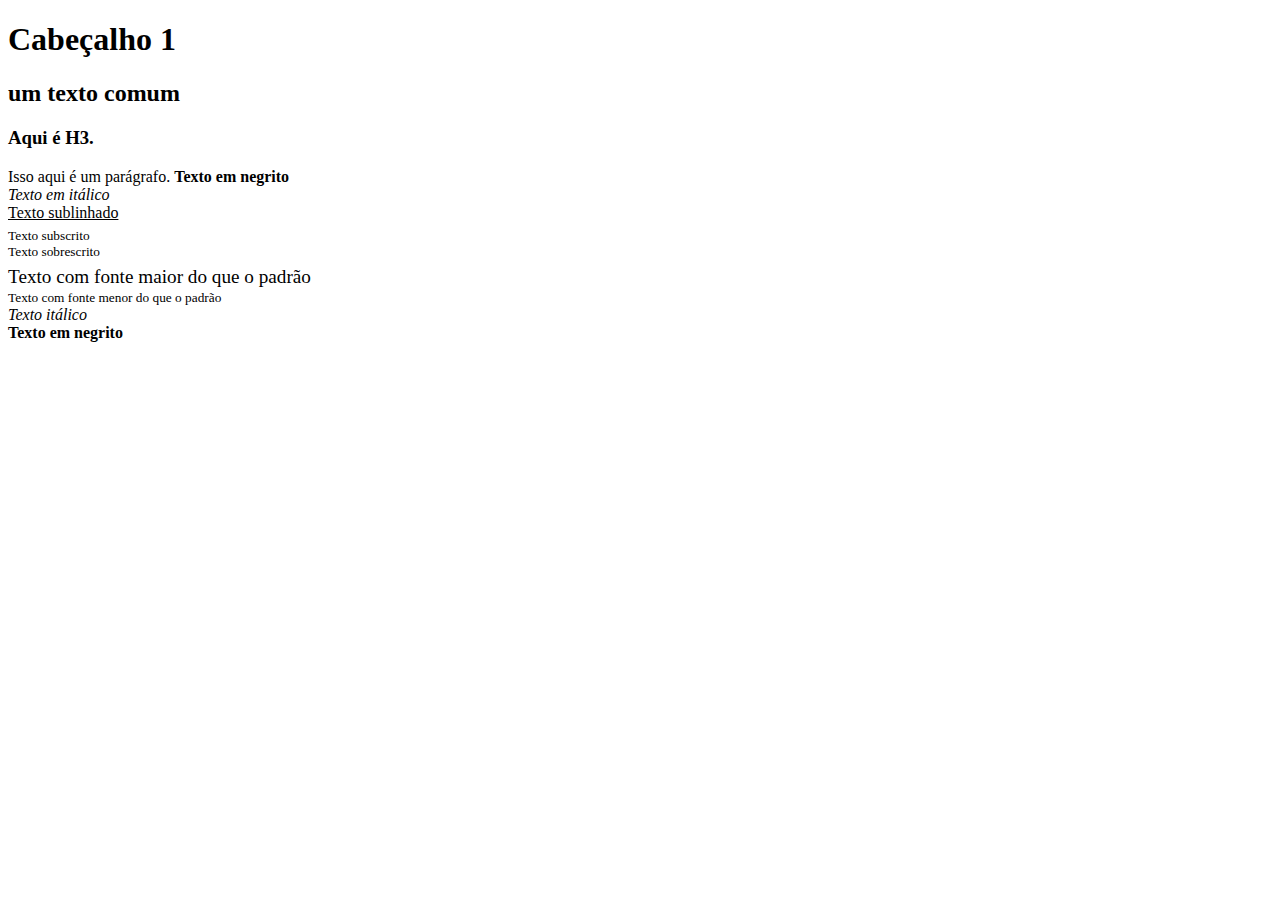
<file: Aula 15-09-2022/index.html>
<!DOCTYPE html>
<html lang="pt-br">
<head>
    <meta charset="UTF-8">
    <title>
        Primeira TAG
    </title>
</head>
<body>
    <h1>Cabeçalho 1</h1>
    <h2>um texto comum</h2> 
    <h3>Aqui é H3.</h3>
    <p>Isso aqui é um parágrafo.
        <b>Texto em negrito</b><br>
        <i>Texto em itálico</i><br>
        <u>Texto sublinhado</u><br>
        <sub>Texto subscrito</sub><br>
        <sup>Texto sobrescrito</sup><br>
        <big>Texto com fonte maior do que o padrão</big><br>
        <small>Texto com fonte menor do que o padrão</small><br>
        <em>Texto itálico</em><br>
        <strong>Texto em negrito</strong>
    </p>
</body>
</html>
</file>
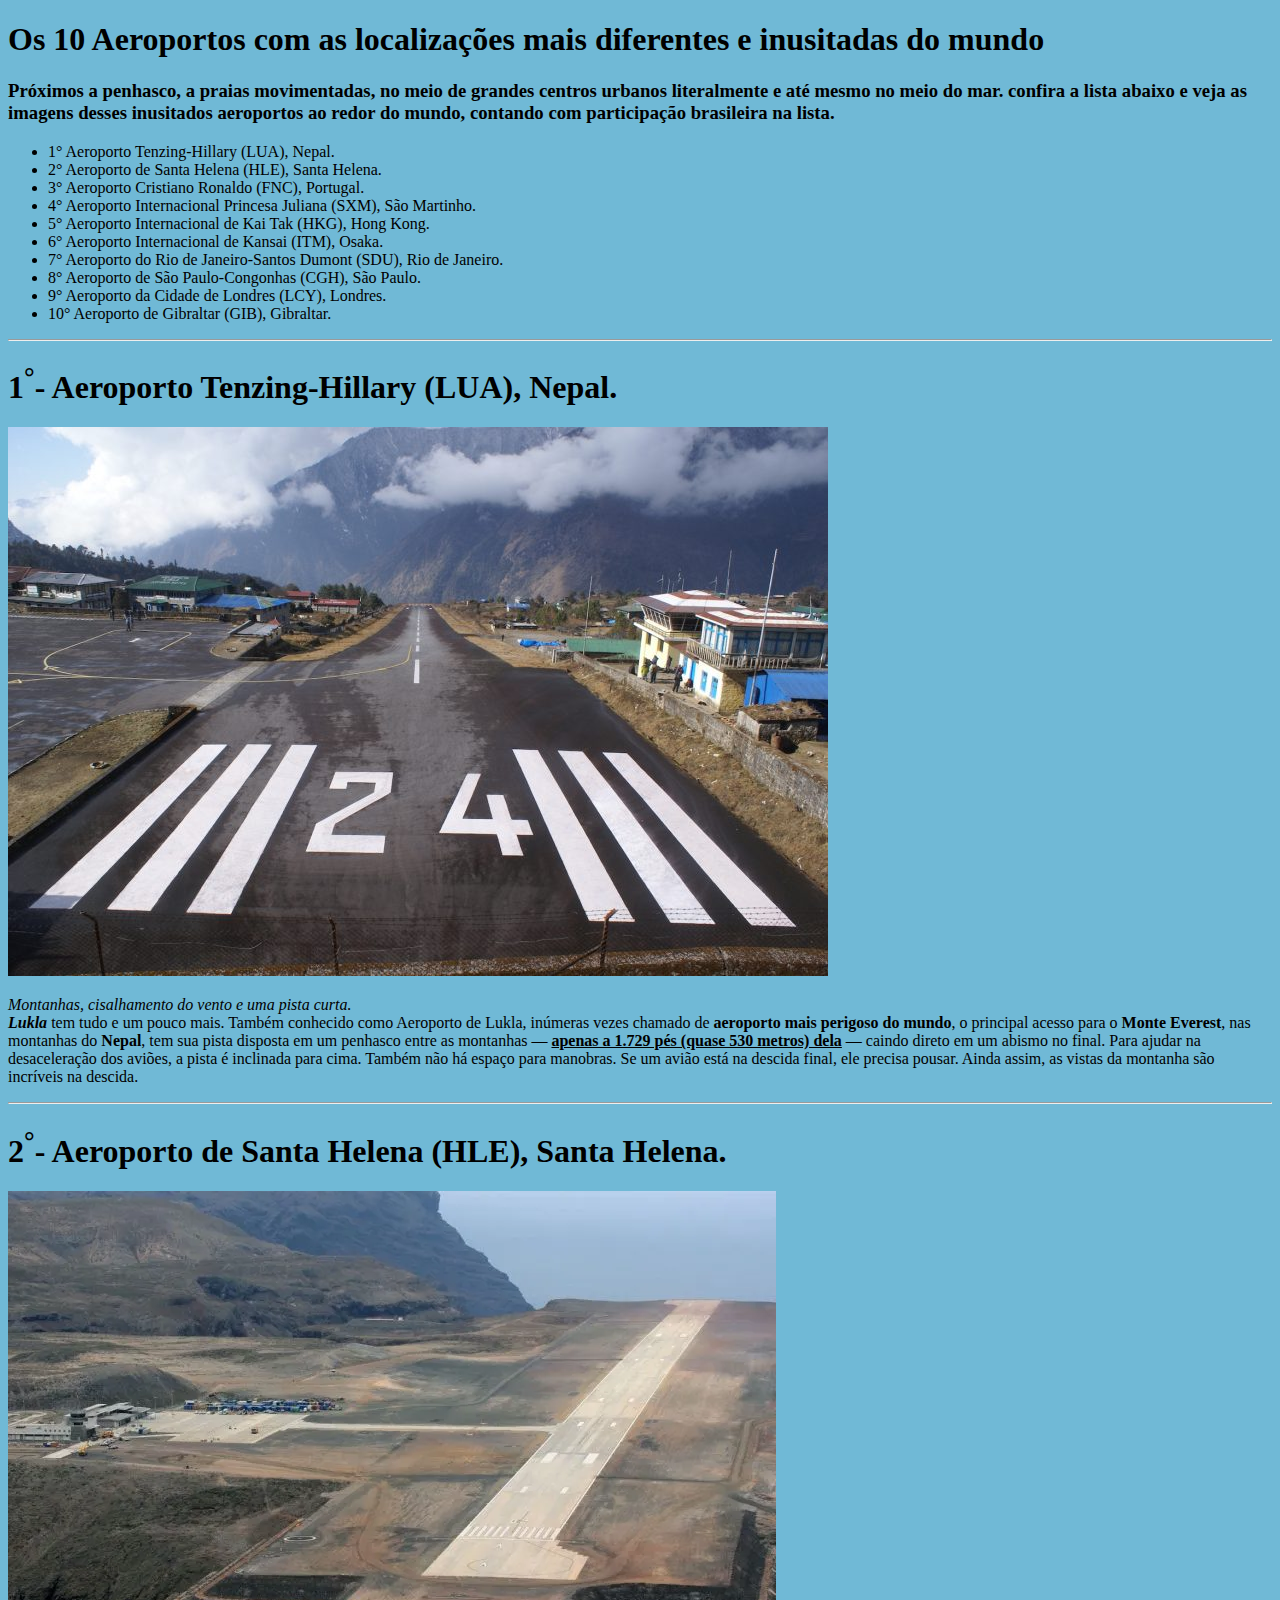
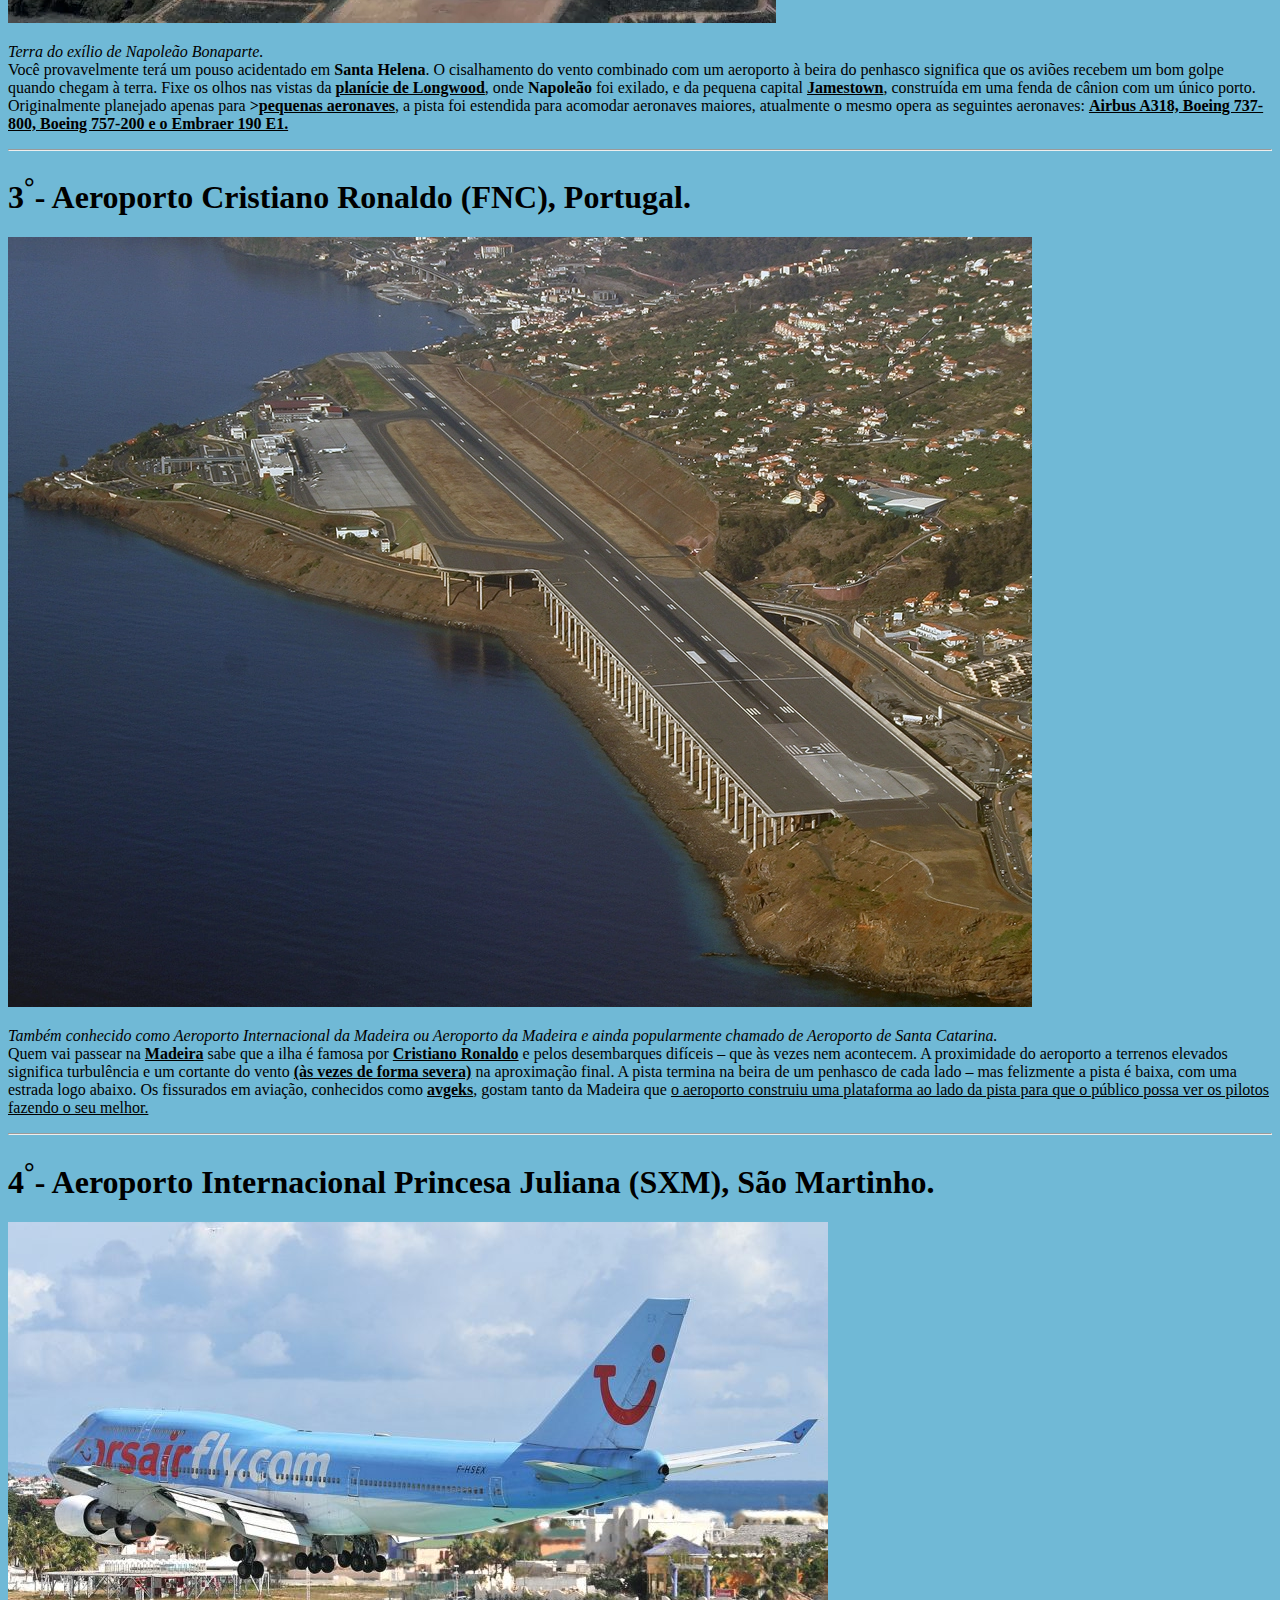
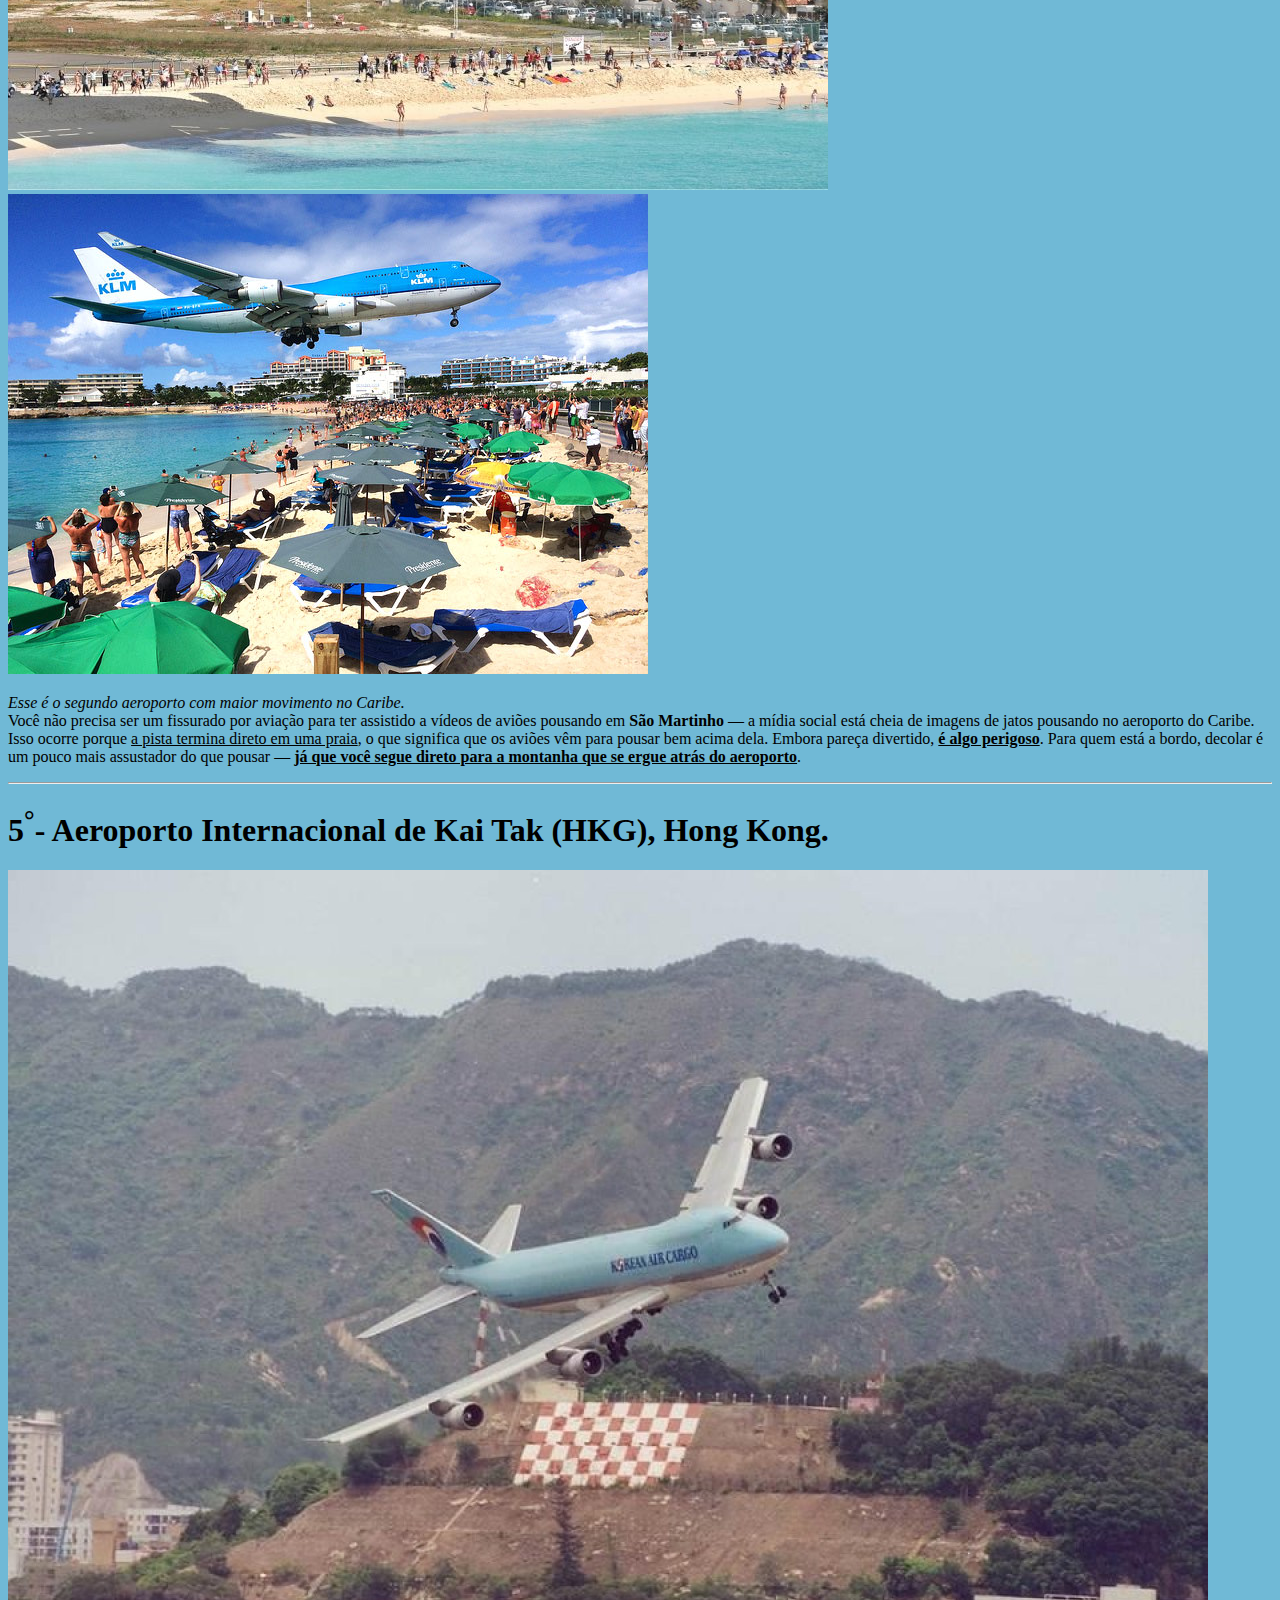
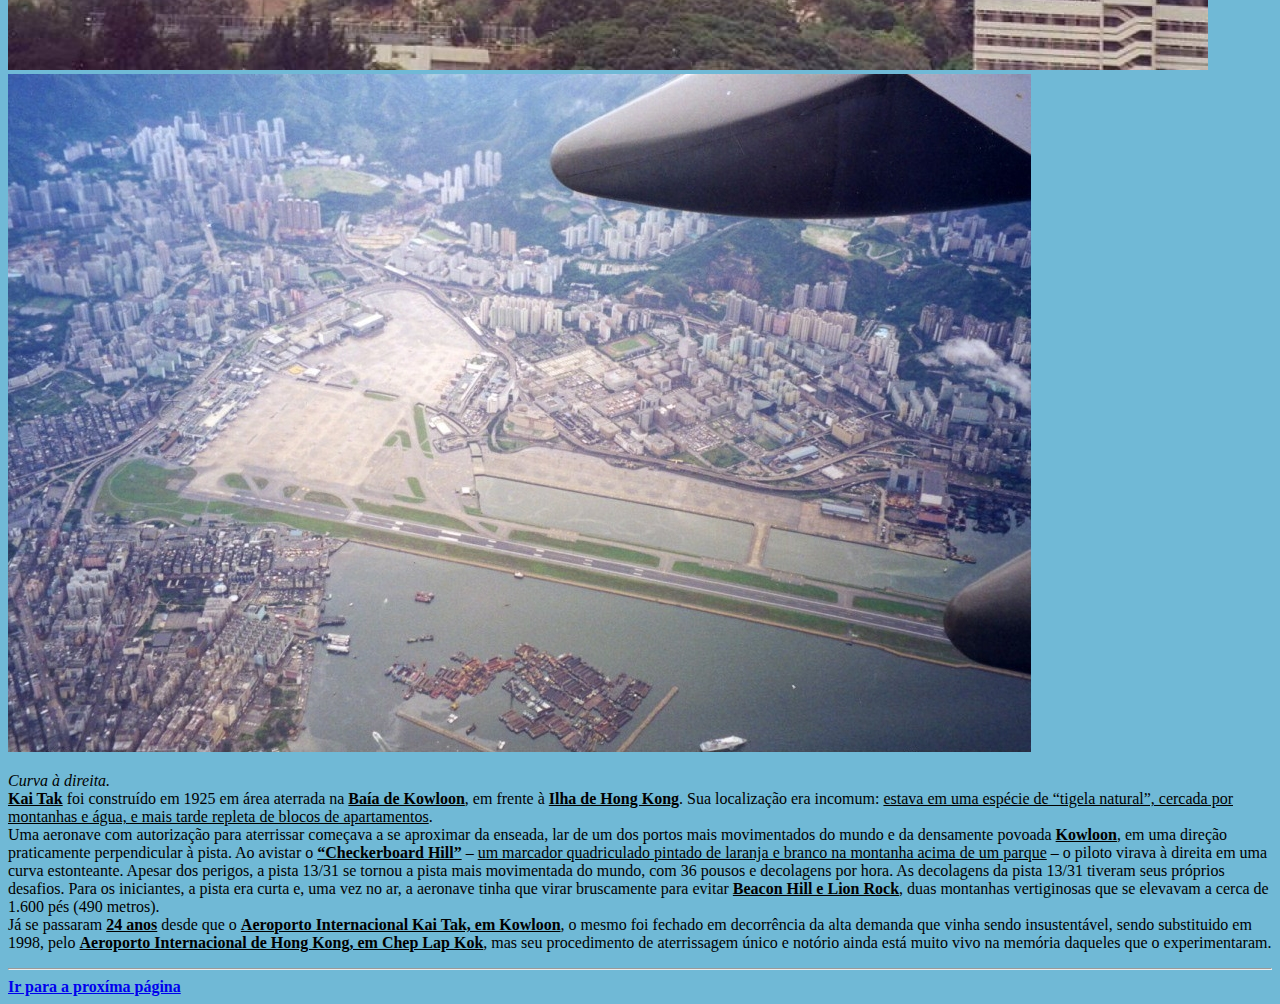
<file: TED 1 - Desafio Simples/index.html>
<!DOCTYPE html>
<html lang="pt-br">
<head>
    <meta charset="UTF-8">
    <meta http-equiv="X-UA-Compatible" content="IE=edge">
    <meta name="viewport" content="width=device-width, initial-scale=1.0">
    <title>Os 10 Aeroportos com as localizações mais diferentes e inusitadas do mundo</title>
    <link rel="apple-touch-icon" sizes="180x180" href="/apple-touch-icon.png">
    <link rel="icon" type="image/png" sizes="32x32" href="/favicon-32x32.png">
    <link rel="icon" type="image/png" sizes="16x16" href="/favicon-16x16.png">

<style>
    body {
        background-color: rgb(112, 185, 214);
    }
</style>

</head>


<body>
    <h1>Os 10 Aeroportos com as localizações mais diferentes e inusitadas do mundo</h1>
    <h3>Próximos a penhasco, a praias movimentadas, no meio de grandes centros urbanos literalmente e até mesmo no meio do mar. confira a lista abaixo e veja as imagens desses inusitados aeroportos ao redor do mundo,  contando com participação brasileira na lista.</h3> 
    <ul> 
        <li>1° Aeroporto Tenzing-Hillary (LUA), Nepal.</li>
        <li>2° Aeroporto de Santa Helena (HLE), Santa Helena.</li>
        <li>3° Aeroporto Cristiano Ronaldo (FNC), Portugal.</li>
        <li>4° Aeroporto Internacional Princesa Juliana (SXM), São Martinho.</li>
        <li>5° Aeroporto Internacional de Kai Tak (HKG), Hong Kong.</li>
        <li>6° Aeroporto Internacional de Kansai (ITM), Osaka.</li>
        <li>7° Aeroporto do Rio de Janeiro-Santos Dumont (SDU), Rio de Janeiro.</li>
        <li>8° Aeroporto de São Paulo-Congonhas (CGH), São Paulo.</li>
        <li>9° Aeroporto da Cidade de Londres (LCY), Londres.</li>
        <li>10° Aeroporto de Gibraltar (GIB), Gibraltar.</li>
    </ul>
<hr>

<h1> 1<sup>°</sup>- Aeroporto Tenzing-Hillary (LUA), Nepal.</h1> 
<img src="imagem/1.png"> 
<br>
<p><i>Montanhas, cisalhamento do vento e uma pista curta.</i><br /> <b><i>Lukla</i></b> tem tudo e um pouco mais. Também conhecido como Aeroporto de Lukla, inúmeras vezes chamado de <b>aeroporto mais perigoso do mundo</b>, o principal acesso para o <b>Monte Everest</b>, nas montanhas do <b>Nepal</b>, tem sua pista disposta em um penhasco entre as montanhas — <b><u>apenas a 1.729 pés (quase 530 metros) dela</u></b> — caindo direto em um abismo no final. Para ajudar na desaceleração dos aviões, a pista é inclinada para cima. Também não há espaço para manobras. Se um avião está na descida final, ele precisa pousar. Ainda assim, as vistas da montanha são incríveis na descida.
<hr> 

<h1> 2<sup>°</sup>- Aeroporto de Santa Helena (HLE), Santa Helena.</h1> 
<img src="imagem/2.png"> 
<br>
<p><i>Terra do exílio de Napoleão Bonaparte.</i><br />Você provavelmente terá um pouso acidentado em <b>Santa Helena</b>. O cisalhamento do vento combinado com um aeroporto à beira do penhasco significa que os aviões recebem um bom golpe quando chegam à terra. Fixe os olhos nas vistas da <b><u>planície de Longwood</u></b>, onde <b>Napoleão</b> foi exilado, e da pequena capital <b><u>Jamestown</u></b>, construída em uma fenda de cânion com um único porto. Originalmente planejado apenas para <b>><u>pequenas aeronaves</u></b>, a pista foi estendida para acomodar aeronaves maiores, atualmente o mesmo opera as seguintes aeronaves: <b><u>Airbus A318, Boeing 737-800, Boeing 757-200 e o Embraer 190 E1.</u></b>
<hr>

<h1> 3<sup>°</sup>- Aeroporto Cristiano Ronaldo (FNC), Portugal.</h1> 
<img src="imagem/3.png"> 
<br>
<p><i>Também conhecido como Aeroporto Internacional da Madeira ou Aeroporto da Madeira e ainda popularmente chamado de Aeroporto de Santa Catarina.</i><br /> Quem vai passear na <b><u>Madeira</u></b> sabe que a ilha é famosa por <b><u>Cristiano Ronaldo</u></b> e pelos desembarques difíceis – que às vezes nem acontecem. A proximidade do aeroporto a terrenos elevados significa turbulência e um cortante do vento <b><u>(às vezes de forma severa)</u></b> na aproximação final. A pista termina na beira de um penhasco de cada lado – mas felizmente a pista é baixa, com uma estrada logo abaixo. Os fissurados em aviação, conhecidos como <b><u>avgeks</u></b>, gostam tanto da Madeira que <u>o aeroporto construiu uma plataforma ao lado da pista para que o público possa ver os pilotos fazendo o seu melhor.</u>
<hr>

<h1> 4<sup>°</sup>- Aeroporto Internacional Princesa Juliana (SXM), São Martinho.</h1> 
<img src="imagem/4.2.png">
<img src="imagem/4.1.png"> 
<br>
<p><i>Esse é o segundo aeroporto com maior movimento no Caribe.</i><br /> Você não precisa ser um fissurado por aviação para ter assistido a vídeos de aviões pousando em <b>São Martinho</b> — a mídia social está cheia de imagens de jatos pousando no aeroporto do Caribe. Isso ocorre porque <u>a pista termina direto em uma praia</u>, o que significa que os aviões vêm para pousar bem acima dela. Embora pareça divertido, <b><u>é algo perigoso</u></b>. Para quem está a bordo, decolar é um pouco mais assustador do que pousar — <b><u>já que você segue direto para a montanha que se ergue atrás do aeroporto</u></b>.
<hr>

<h1> 5<sup>°</sup>- Aeroporto Internacional de Kai Tak (HKG), Hong Kong.</h1> 
<img src="imagem/5.1.png">
<img src="imagem/5.2.png">
<br>
<p><i>Curva à direita.</i><br /><b><u>Kai Tak</u></b> foi construído em 1925 em área aterrada na <b><u>Baía de Kowloon</u></b>, em frente à <b><u>Ilha de Hong Kong</u></b>. Sua localização era incomum: <u>estava em uma espécie de “tigela natural”, cercada por montanhas e água, e mais tarde repleta de blocos de apartamentos</u>.<br/>Uma aeronave com autorização para aterrissar começava a se aproximar da enseada, lar de um dos portos mais movimentados do mundo e da densamente povoada <b><u>Kowloon</u></b>, em uma direção praticamente perpendicular à pista. Ao avistar o <b><u>“Checkerboard Hill”</u></b> – <u>um marcador quadriculado pintado de laranja e branco na montanha acima de um parque</u> – o piloto virava à direita em uma curva estonteante. Apesar dos perigos, a pista 13/31 se tornou a pista mais movimentada do mundo, com 36 pousos e decolagens por hora. As decolagens da pista 13/31 tiveram seus próprios desafios. Para os iniciantes, a pista era curta e, uma vez no ar, a aeronave tinha que virar bruscamente para evitar <b><u>Beacon Hill e Lion Rock</u></b>, duas montanhas vertiginosas que se elevavam a cerca de 1.600 pés (490 metros).<br/> Já se passaram <b><u>24 anos</u></b> desde que o <b><u>Aeroporto Internacional Kai Tak, em Kowloon</u></b>, o mesmo foi fechado em decorrência da alta demanda que vinha sendo insustentável, sendo substituido em 1998, pelo <b><u>Aeroporto Internacional de Hong Kong, em Chep Lap Kok</u></b>, mas seu procedimento de aterrissagem único e notório ainda está muito vivo na memória daqueles que o experimentaram.
<hr>

<a href="página2.html"><b>Ir para a proxíma página</b></a>

</body>
</html>
</file>
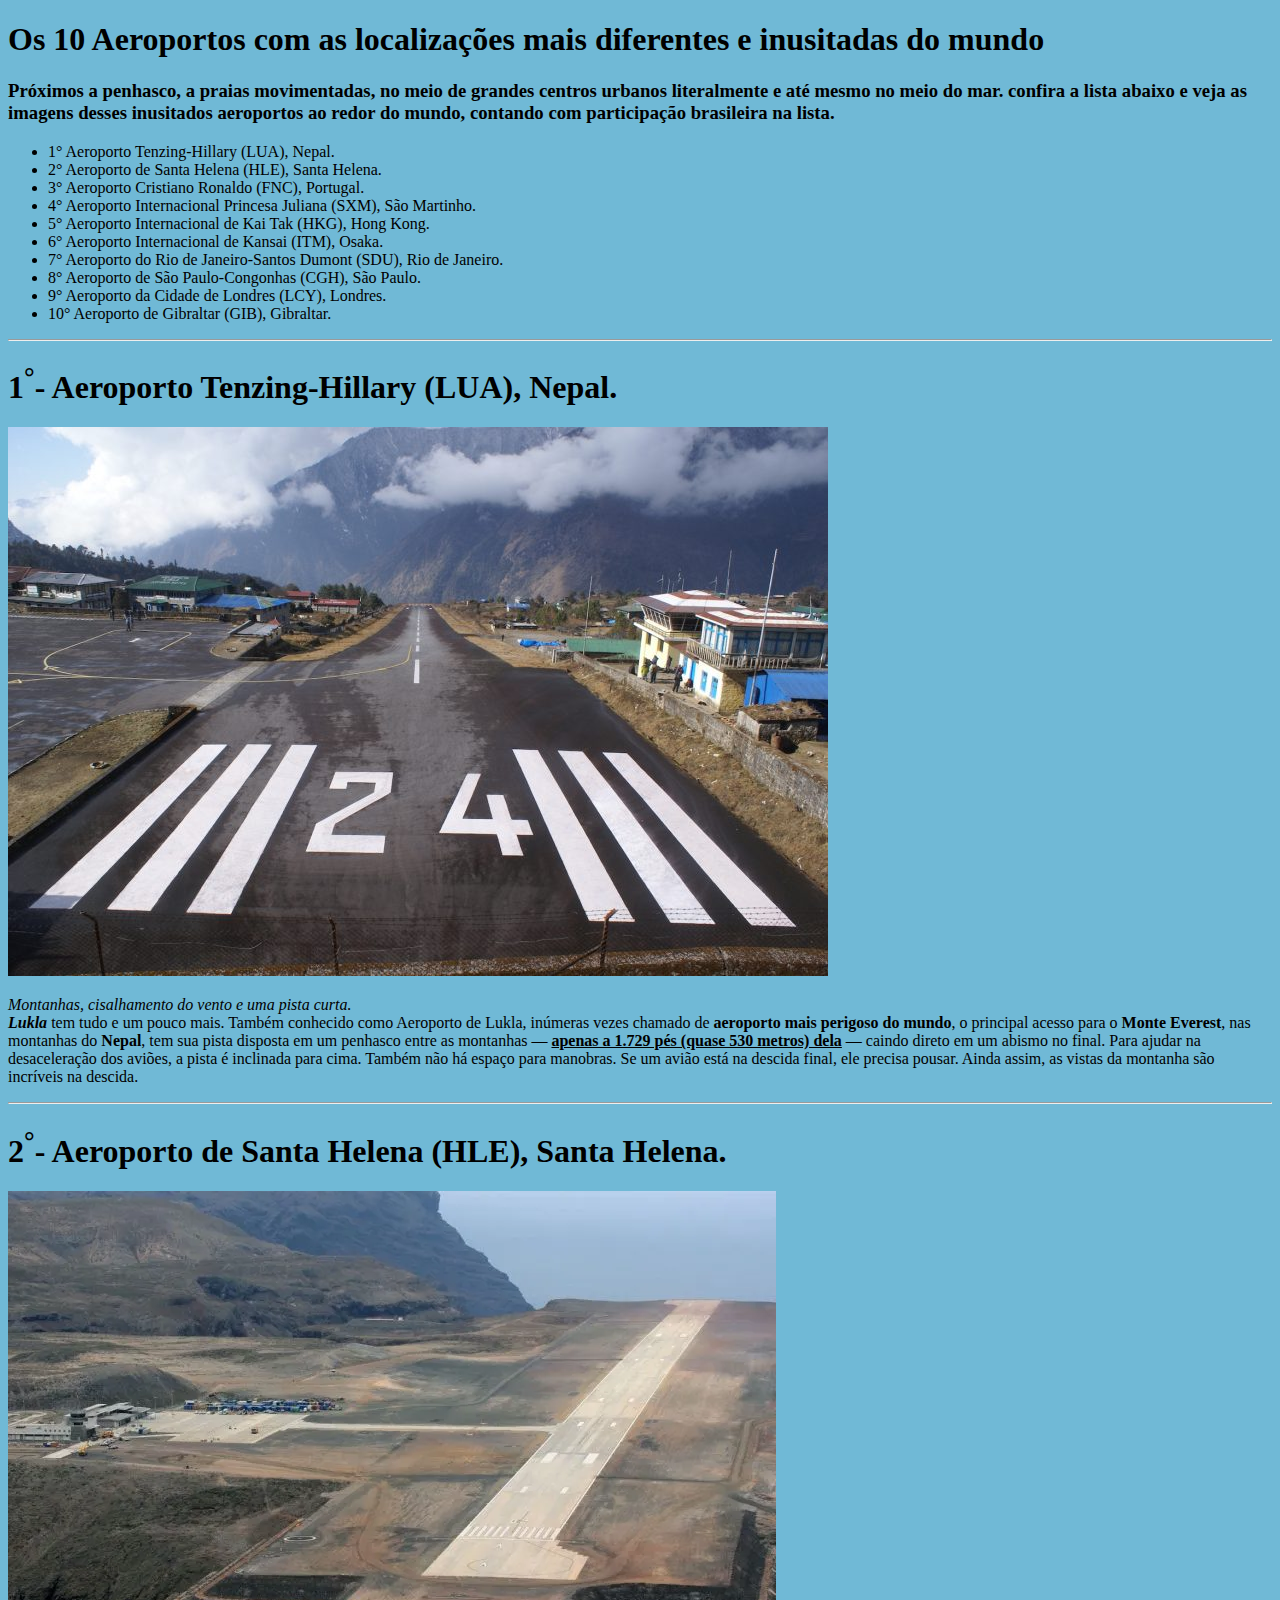
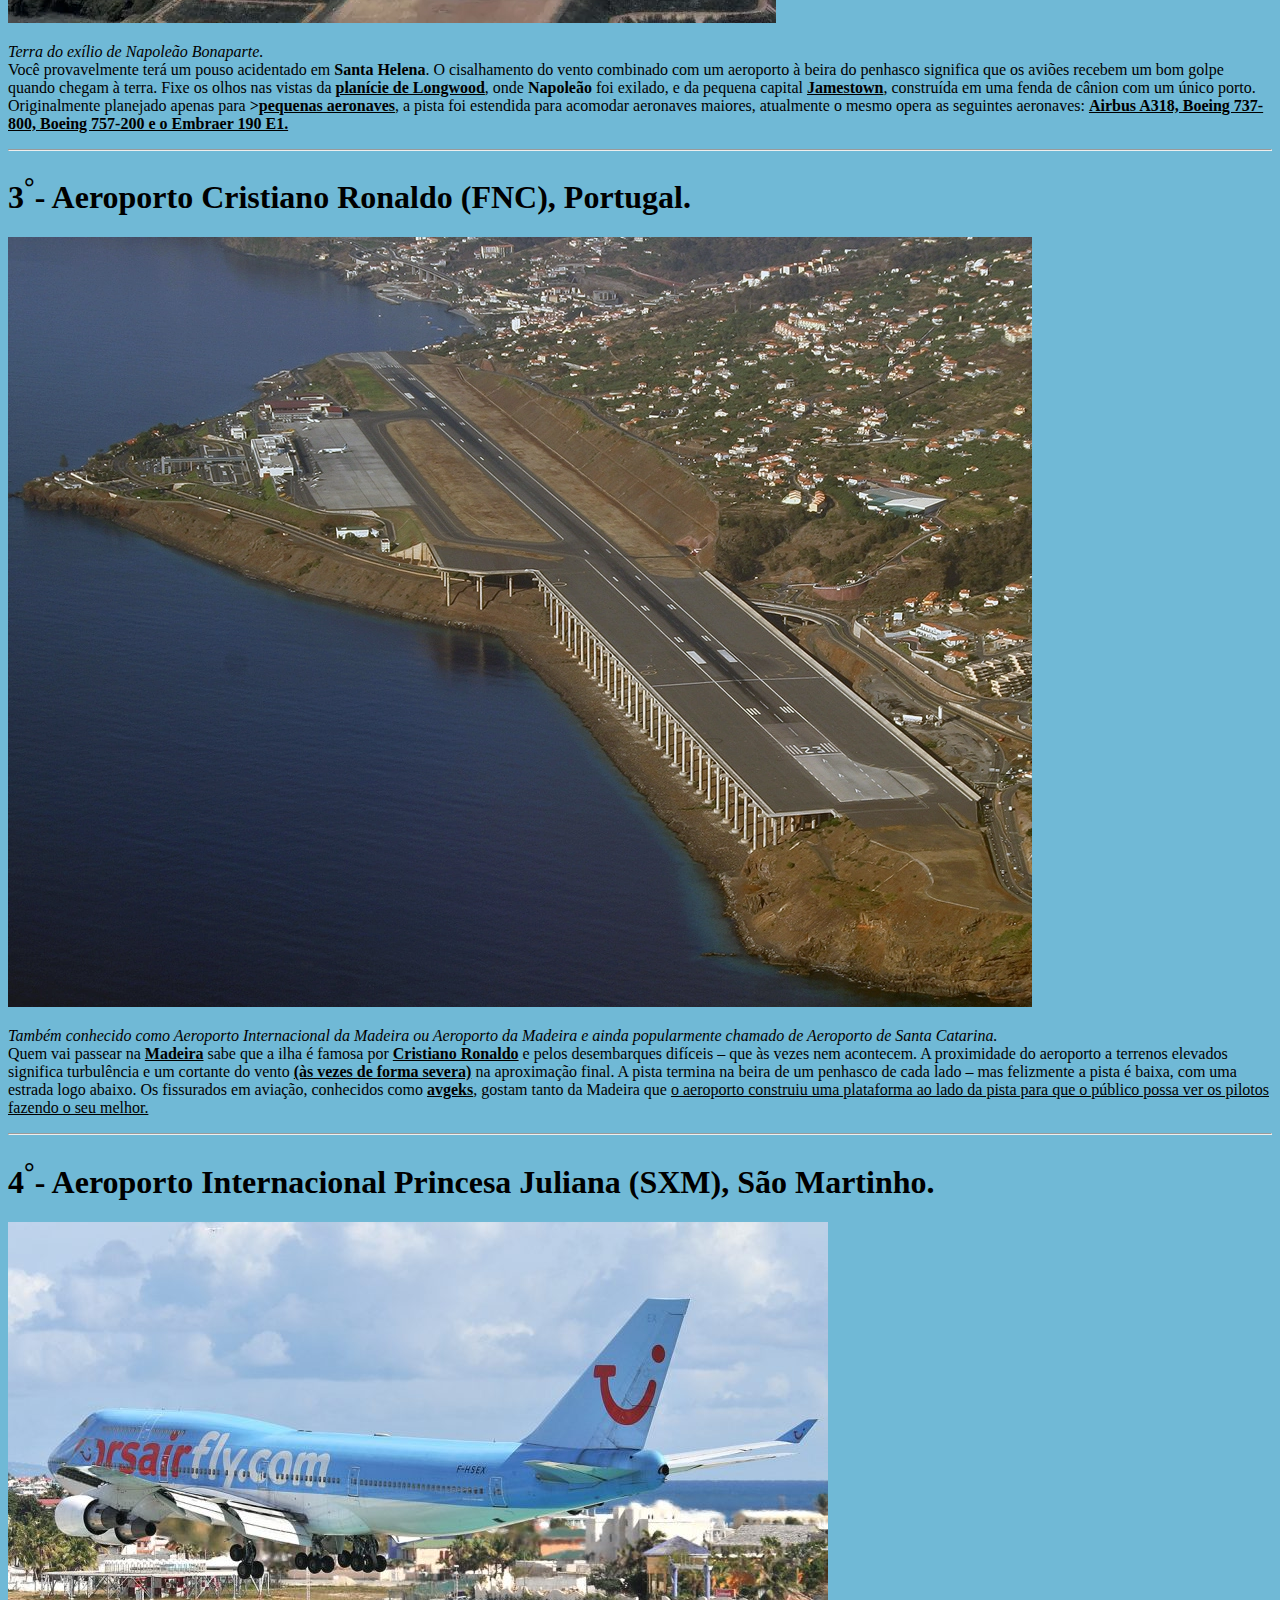
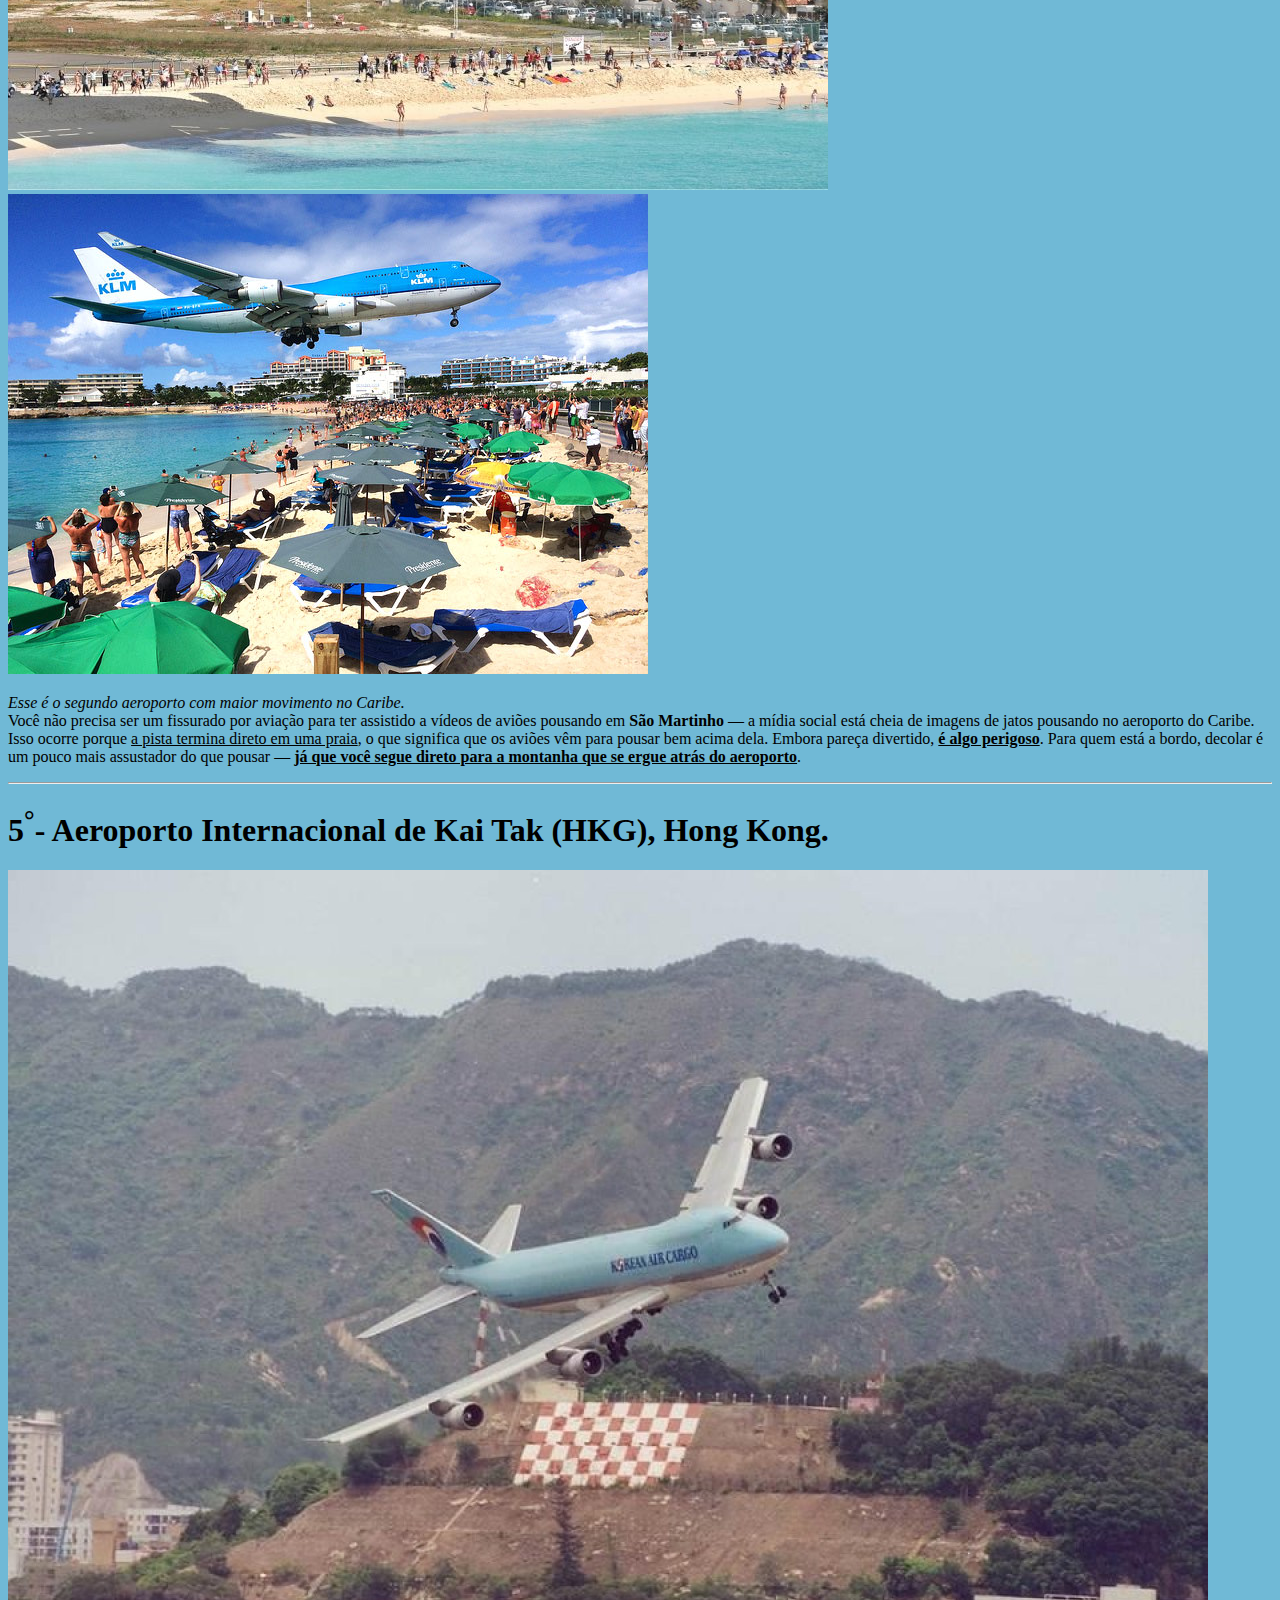
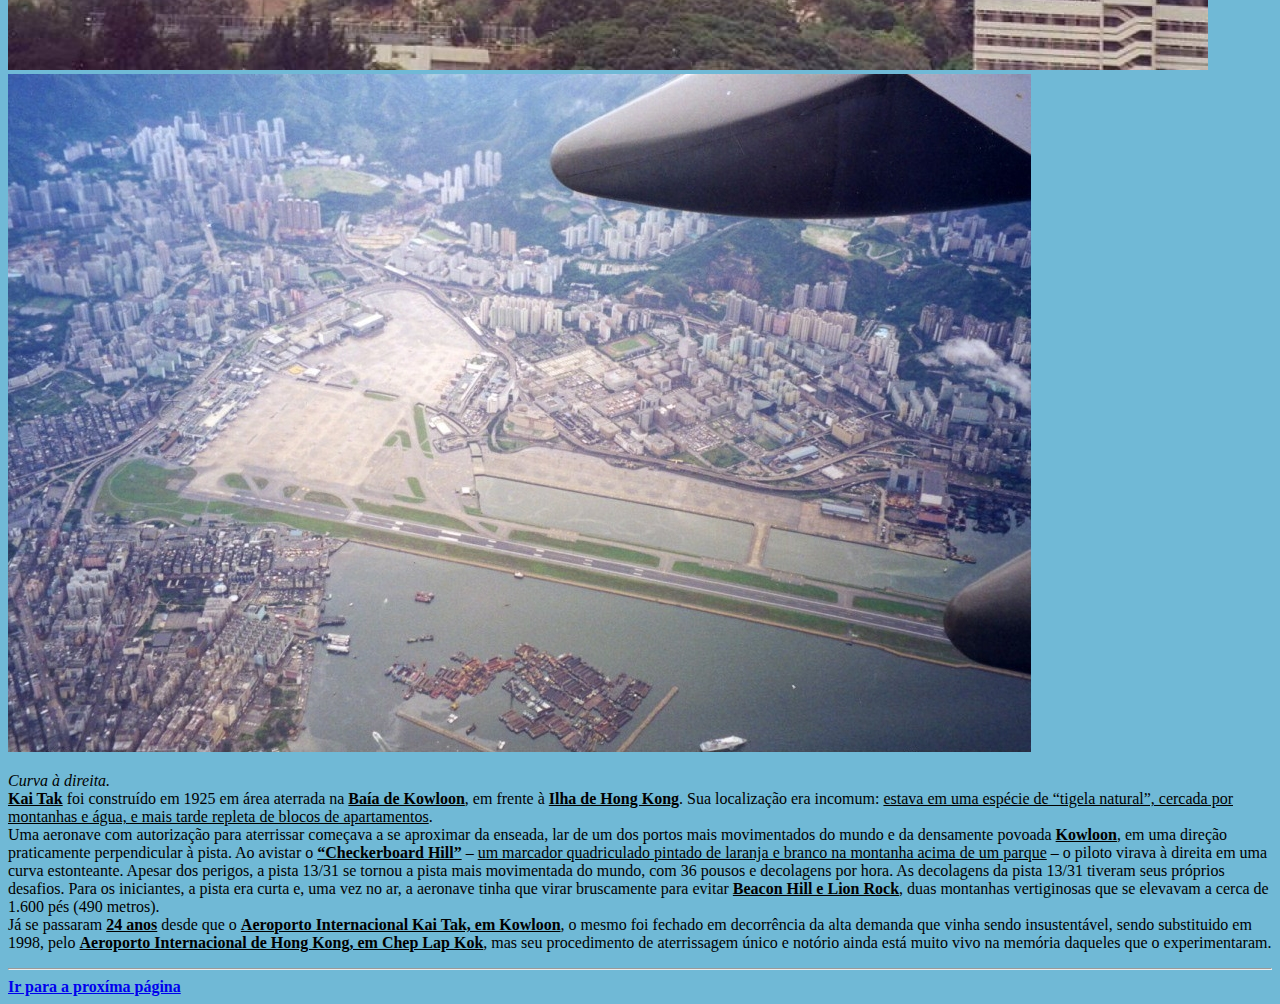
<file: TED VA1 - Desafio Simples _ 1° Fase/index.html>
<!DOCTYPE html>
<html lang="pt-br">
<head>
    <meta charset="UTF-8">
    <meta http-equiv="X-UA-Compatible" content="IE=edge">
    <meta name="viewport" content="width=device-width, initial-scale=1.0">
    <link rel="apple-touch-icon" sizes="180x180" href="imagem/apple-touch-icon.png">
    <link rel="icon" type="image/png" sizes="32x32" href="imagem/favicon-32x32.png">
    <link rel="icon" type="image/png" sizes="16x16" href="imagem/favicon-16x16.png">
    <title>Os 10 Aeroportos com as localizações mais diferentes e inusitadas do mundo</title>
    
<style>
    body {
        background-color: rgb(112, 185, 214);
    }
</style>

</head>


<body>
    <h1>Os 10 Aeroportos com as localizações mais diferentes e inusitadas do mundo</h1>
    <h3>Próximos a penhasco, a praias movimentadas, no meio de grandes centros urbanos literalmente e até mesmo no meio do mar. confira a lista abaixo e veja as imagens desses inusitados aeroportos ao redor do mundo,  contando com participação brasileira na lista.</h3> 
    <ul> 
        <li>1° Aeroporto Tenzing-Hillary (LUA), Nepal.</li>
        <li>2° Aeroporto de Santa Helena (HLE), Santa Helena.</li>
        <li>3° Aeroporto Cristiano Ronaldo (FNC), Portugal.</li>
        <li>4° Aeroporto Internacional Princesa Juliana (SXM), São Martinho.</li>
        <li>5° Aeroporto Internacional de Kai Tak (HKG), Hong Kong.</li>
        <li>6° Aeroporto Internacional de Kansai (ITM), Osaka.</li>
        <li>7° Aeroporto do Rio de Janeiro-Santos Dumont (SDU), Rio de Janeiro.</li>
        <li>8° Aeroporto de São Paulo-Congonhas (CGH), São Paulo.</li>
        <li>9° Aeroporto da Cidade de Londres (LCY), Londres.</li>
        <li>10° Aeroporto de Gibraltar (GIB), Gibraltar.</li>
    </ul>
<hr>

<h1> 1<sup>°</sup>- Aeroporto Tenzing-Hillary (LUA), Nepal.</h1> 
<img src="imagem/1.png"> 
<br>
<p><i>Montanhas, cisalhamento do vento e uma pista curta.</i><br /> <b><i>Lukla</i></b> tem tudo e um pouco mais. Também conhecido como Aeroporto de Lukla, inúmeras vezes chamado de <b>aeroporto mais perigoso do mundo</b>, o principal acesso para o <b>Monte Everest</b>, nas montanhas do <b>Nepal</b>, tem sua pista disposta em um penhasco entre as montanhas — <b><u>apenas a 1.729 pés (quase 530 metros) dela</u></b> — caindo direto em um abismo no final. Para ajudar na desaceleração dos aviões, a pista é inclinada para cima. Também não há espaço para manobras. Se um avião está na descida final, ele precisa pousar. Ainda assim, as vistas da montanha são incríveis na descida.
<hr> 

<h1> 2<sup>°</sup>- Aeroporto de Santa Helena (HLE), Santa Helena.</h1> 
<img src="imagem/2.png"> 
<br>
<p><i>Terra do exílio de Napoleão Bonaparte.</i><br />Você provavelmente terá um pouso acidentado em <b>Santa Helena</b>. O cisalhamento do vento combinado com um aeroporto à beira do penhasco significa que os aviões recebem um bom golpe quando chegam à terra. Fixe os olhos nas vistas da <b><u>planície de Longwood</u></b>, onde <b>Napoleão</b> foi exilado, e da pequena capital <b><u>Jamestown</u></b>, construída em uma fenda de cânion com um único porto. Originalmente planejado apenas para <b>><u>pequenas aeronaves</u></b>, a pista foi estendida para acomodar aeronaves maiores, atualmente o mesmo opera as seguintes aeronaves: <b><u>Airbus A318, Boeing 737-800, Boeing 757-200 e o Embraer 190 E1.</u></b>
<hr>

<h1> 3<sup>°</sup>- Aeroporto Cristiano Ronaldo (FNC), Portugal.</h1> 
<img src="imagem/3.png"> 
<br>
<p><i>Também conhecido como Aeroporto Internacional da Madeira ou Aeroporto da Madeira e ainda popularmente chamado de Aeroporto de Santa Catarina.</i><br /> Quem vai passear na <b><u>Madeira</u></b> sabe que a ilha é famosa por <b><u>Cristiano Ronaldo</u></b> e pelos desembarques difíceis – que às vezes nem acontecem. A proximidade do aeroporto a terrenos elevados significa turbulência e um cortante do vento <b><u>(às vezes de forma severa)</u></b> na aproximação final. A pista termina na beira de um penhasco de cada lado – mas felizmente a pista é baixa, com uma estrada logo abaixo. Os fissurados em aviação, conhecidos como <b><u>avgeks</u></b>, gostam tanto da Madeira que <u>o aeroporto construiu uma plataforma ao lado da pista para que o público possa ver os pilotos fazendo o seu melhor.</u>
<hr>

<h1> 4<sup>°</sup>- Aeroporto Internacional Princesa Juliana (SXM), São Martinho.</h1> 
<img src="imagem/4.2.png">
<img src="imagem/4.1.png"> 
<br>
<p><i>Esse é o segundo aeroporto com maior movimento no Caribe.</i><br /> Você não precisa ser um fissurado por aviação para ter assistido a vídeos de aviões pousando em <b>São Martinho</b> — a mídia social está cheia de imagens de jatos pousando no aeroporto do Caribe. Isso ocorre porque <u>a pista termina direto em uma praia</u>, o que significa que os aviões vêm para pousar bem acima dela. Embora pareça divertido, <b><u>é algo perigoso</u></b>. Para quem está a bordo, decolar é um pouco mais assustador do que pousar — <b><u>já que você segue direto para a montanha que se ergue atrás do aeroporto</u></b>.
<hr>

<h1> 5<sup>°</sup>- Aeroporto Internacional de Kai Tak (HKG), Hong Kong.</h1> 
<img src="imagem/5.1.png">
<img src="imagem/5.2.png">
<br>
<p><i>Curva à direita.</i><br /><b><u>Kai Tak</u></b> foi construído em 1925 em área aterrada na <b><u>Baía de Kowloon</u></b>, em frente à <b><u>Ilha de Hong Kong</u></b>. Sua localização era incomum: <u>estava em uma espécie de “tigela natural”, cercada por montanhas e água, e mais tarde repleta de blocos de apartamentos</u>.<br/>Uma aeronave com autorização para aterrissar começava a se aproximar da enseada, lar de um dos portos mais movimentados do mundo e da densamente povoada <b><u>Kowloon</u></b>, em uma direção praticamente perpendicular à pista. Ao avistar o <b><u>“Checkerboard Hill”</u></b> – <u>um marcador quadriculado pintado de laranja e branco na montanha acima de um parque</u> – o piloto virava à direita em uma curva estonteante. Apesar dos perigos, a pista 13/31 se tornou a pista mais movimentada do mundo, com 36 pousos e decolagens por hora. As decolagens da pista 13/31 tiveram seus próprios desafios. Para os iniciantes, a pista era curta e, uma vez no ar, a aeronave tinha que virar bruscamente para evitar <b><u>Beacon Hill e Lion Rock</u></b>, duas montanhas vertiginosas que se elevavam a cerca de 1.600 pés (490 metros).<br/> Já se passaram <b><u>24 anos</u></b> desde que o <b><u>Aeroporto Internacional Kai Tak, em Kowloon</u></b>, o mesmo foi fechado em decorrência da alta demanda que vinha sendo insustentável, sendo substituido em 1998, pelo <b><u>Aeroporto Internacional de Hong Kong, em Chep Lap Kok</u></b>, mas seu procedimento de aterrissagem único e notório ainda está muito vivo na memória daqueles que o experimentaram.
<hr>

<a href="página2.html"><b>Ir para a proxíma página</b></a>

</body>
</html>
</file>
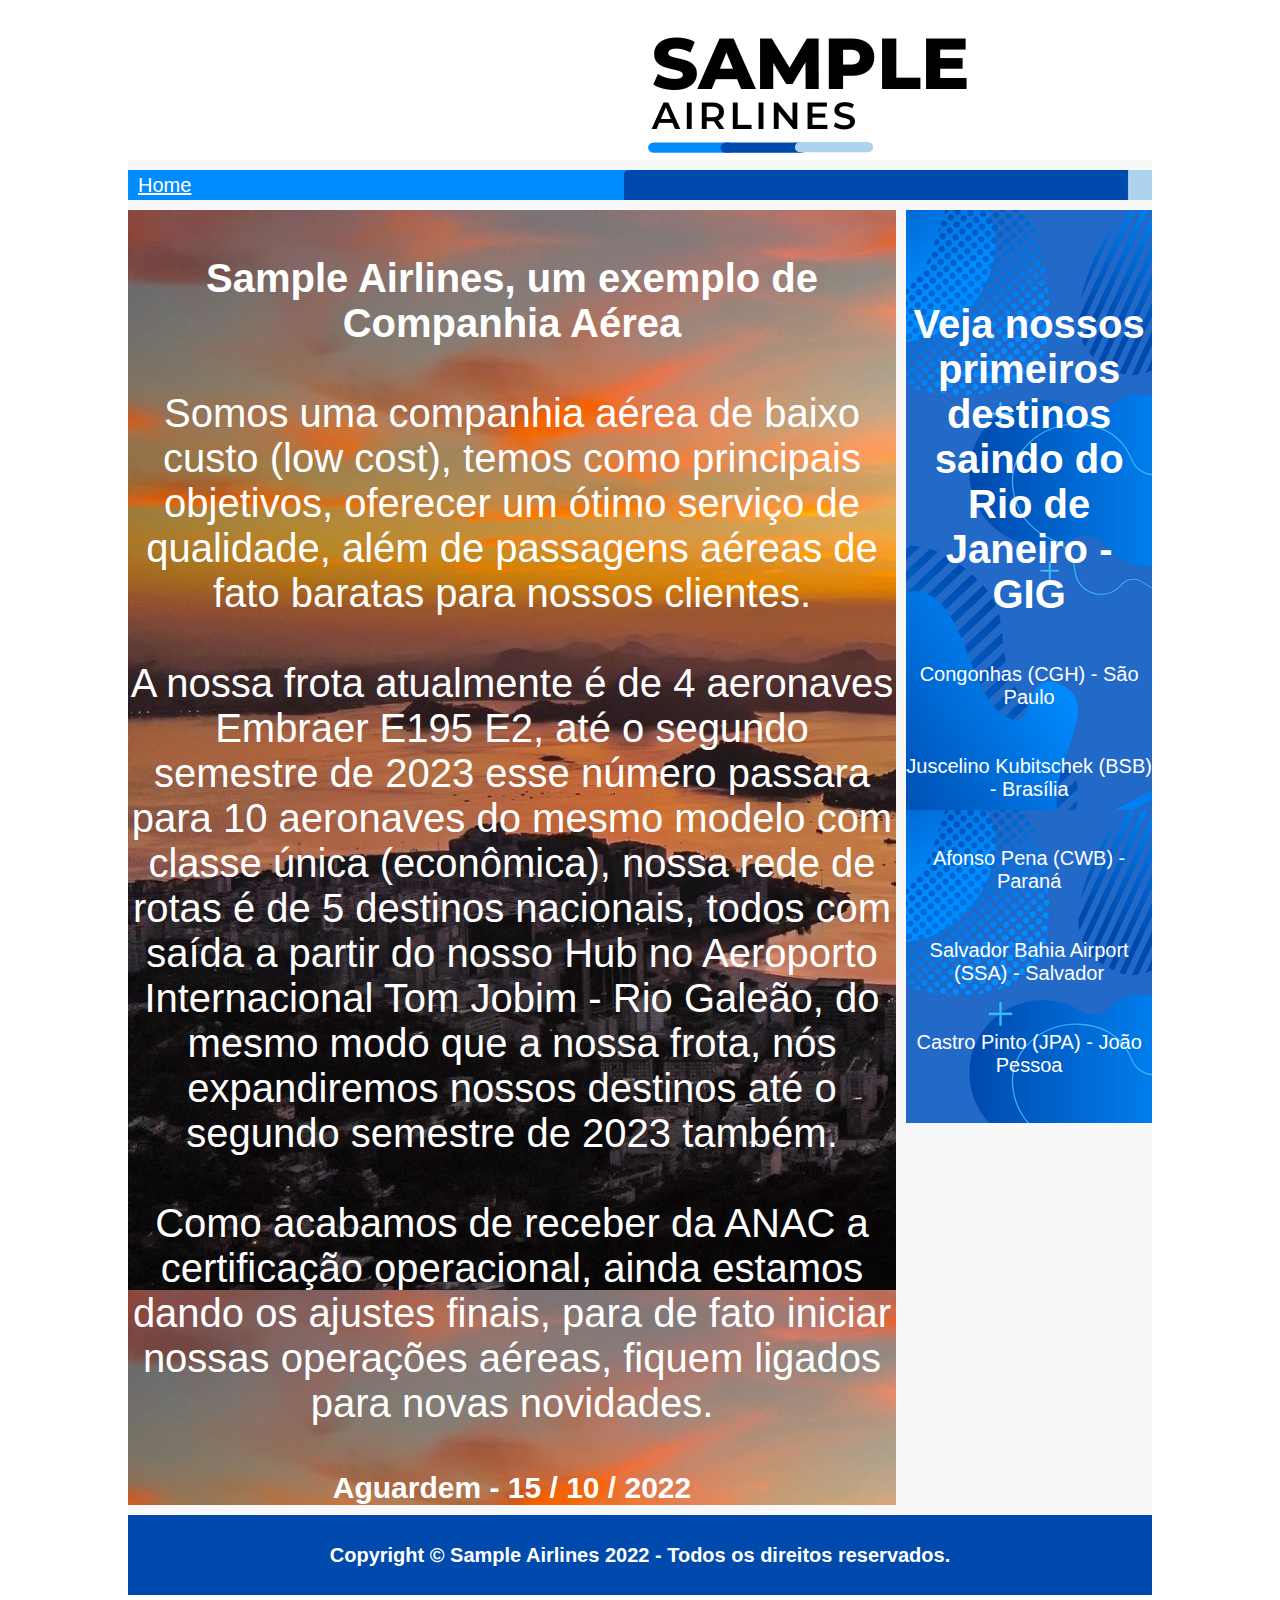
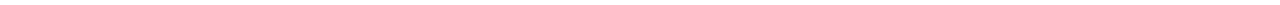
<file: TED VA1 - Desafio Simples _ 2° Fase (TED FINAL)/index.html>
<!DOCTYPE html>
<html lang="PT-BR">
<head>
    <meta charset="UTF-8">
    <meta http-equiv="X-UA-Compatible" content="IE=chrome">
    <meta name="viewport" content="width=device-width, initial-scale=1.0">
    <link rel="apple-touch-icon" sizes="180x180" href="Icon/apple-touch-icon.png">
    <link rel="icon" type="image/png" sizes="32x32" href="Icon/favicon-32x32.png">
    <link rel="icon" type="image/png" sizes="16x16" href="Icon/favicon-16x16.png">
    <link rel="stylesheet" href="style.css">
    <title>Sample Airlines - Home</title>
<style>
    body{
            font-family: Arial, Helvetica, sans-serif;
            font-size: 20px;
        }
</style>
</head>
<body>
<div id="abc">
    <div id="megadiv">
        <div id="cabeca">        
        </div>
        <div id="navmenu">
            <ul>
                <li id="menuhome"> <a href="index.html">Home</a></li>
            </ul>
        </div>
        <div id="main-div" class="clearfix">
        <div id="sidebar">
            <section> 
                <article>
                    <br><br>
                    <br><br>
                    <h1><b>Veja nossos primeiros destinos saindo do Rio de Janeiro - GIG</b></h1>
                    <br><br>
                    <p>Congonhas (CGH) - São Paulo</p>
                    <br>
                    <br>
                    <p>Juscelino Kubitschek (BSB) - Brasília</p>
                    <br>
                    <br>
                    <p>Afonso Pena (CWB) - Paraná</p>
                    <br>
                    <br>
                    <p>Salvador Bahia Airport (SSA) - Salvador</p>
                    <br>
                    <br>
                    <p>Castro Pinto (JPA) - João Pessoa</p>
                    <br><br>
                </article>
            </section>
        </div>
        <div id="bodyarea">
            <section> 
                <article>
                    <br><br>
                    <h1><b>Sample Airlines, um exemplo de Companhia Aérea</i></b>
                        <br><br>
                    <p> Somos uma companhia aérea de baixo custo (low cost), temos como principais objetivos, oferecer um ótimo serviço de qualidade, além de passagens aéreas de fato baratas para nossos clientes. 
                        <br><br>
                        A nossa frota atualmente é de 4 aeronaves Embraer E195 E2, até o segundo semestre de 2023 esse número passara para 10 aeronaves do mesmo modelo com classe única (econômica), nossa rede de rotas é de 5 destinos nacionais, todos com saída a partir do nosso Hub no Aeroporto Internacional Tom Jobim - Rio Galeão, do mesmo modo que a nossa frota, nós expandiremos nossos destinos até o segundo semestre de 2023 também.</p>
                        <br>
                        Como acabamos de receber da ANAC a certificação operacional, ainda estamos dando os ajustes finais, para de fato iniciar nossas operações aéreas, fiquem ligados para novas novidades.
                    <br><br>
                    <h2><b>Aguardem - 15 / 10 / 2022 </b></h2>   
                   </p> 
                </article>
            </section>

        </div>

        </div>

        <div>
         <footer id="foot"> 
         <p><b>Copyright © Sample Airlines 2022 - Todos os direitos reservados.</b></p>
         </footer>   
        </div>
    </div>
</div>

</body>
</html>
</file>
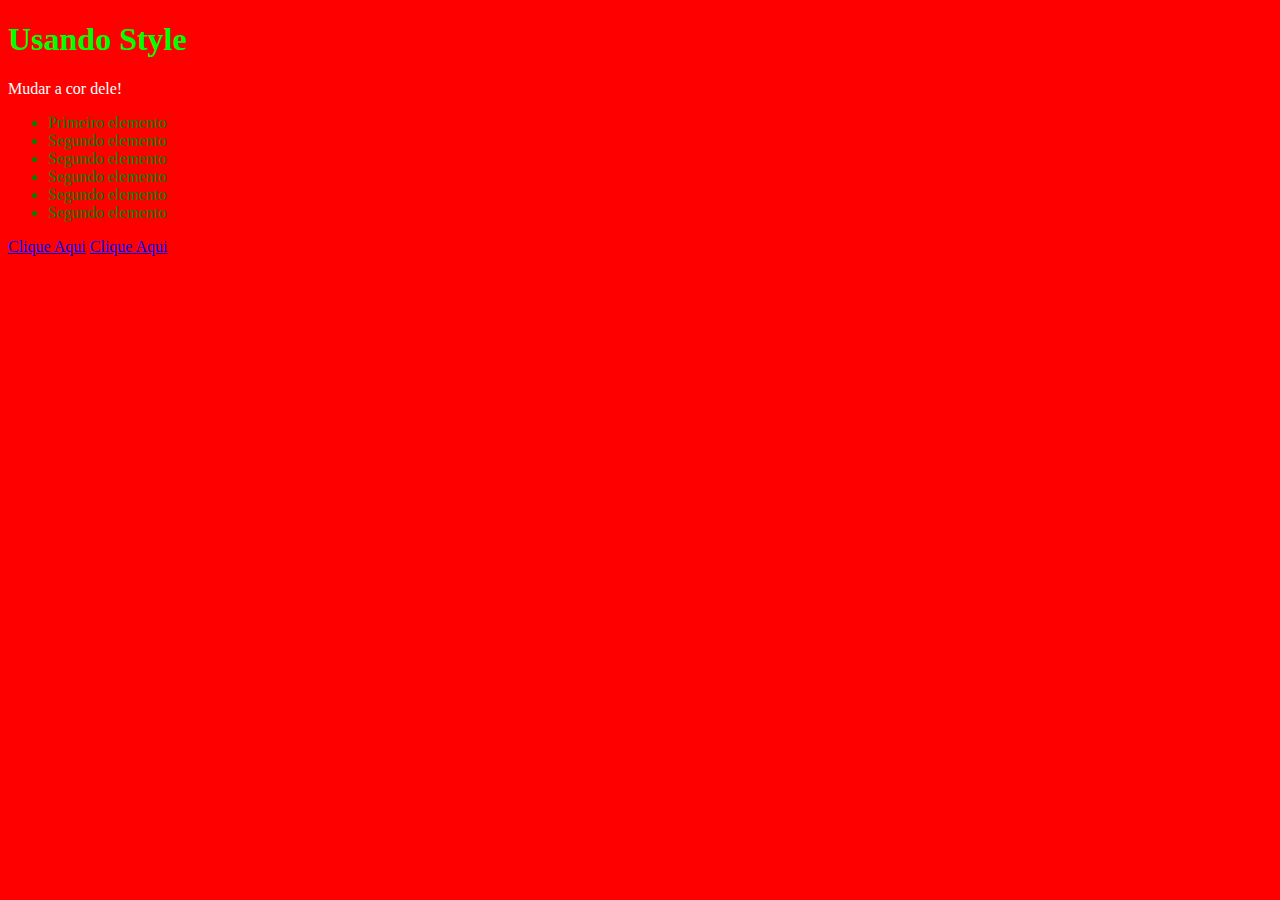
<file: Aula 15-09-2022/index2.html>
<!DOCTYPE html>
<html lang="pt-br">
<head>
    <meta charset="UTF-8">
    <title>Meus estilos</title>
    <style>
        body {
            background-color: red;
            color: green;
        }
        p{
            color: rgb(255, 255, 255)
        }
        h1{
            color: rgb(0, 255, 0);
        }
    </style>
</head>
<body>
    <h1>Usando Style</h1>
    <p>Mudar a cor dele!</p>
    <ul>
        <li>Primeiro elemento</li>
        <li>Segundo elemento</li>
        <li>Segundo elemento</li>
        <li>Segundo elemento</li>
        <li>Segundo elemento</li>
        <li>Segundo elemento</li>
    </ul>

    <p>
    <!--Outras opções de href "https://www.w3schools.com/html/html_links.asp".-->
      <a href="https://www.google.com">Clique Aqui</a>
      <a href="index.html">Clique Aqui</a>
    </p>
</body>
</html>
</file>
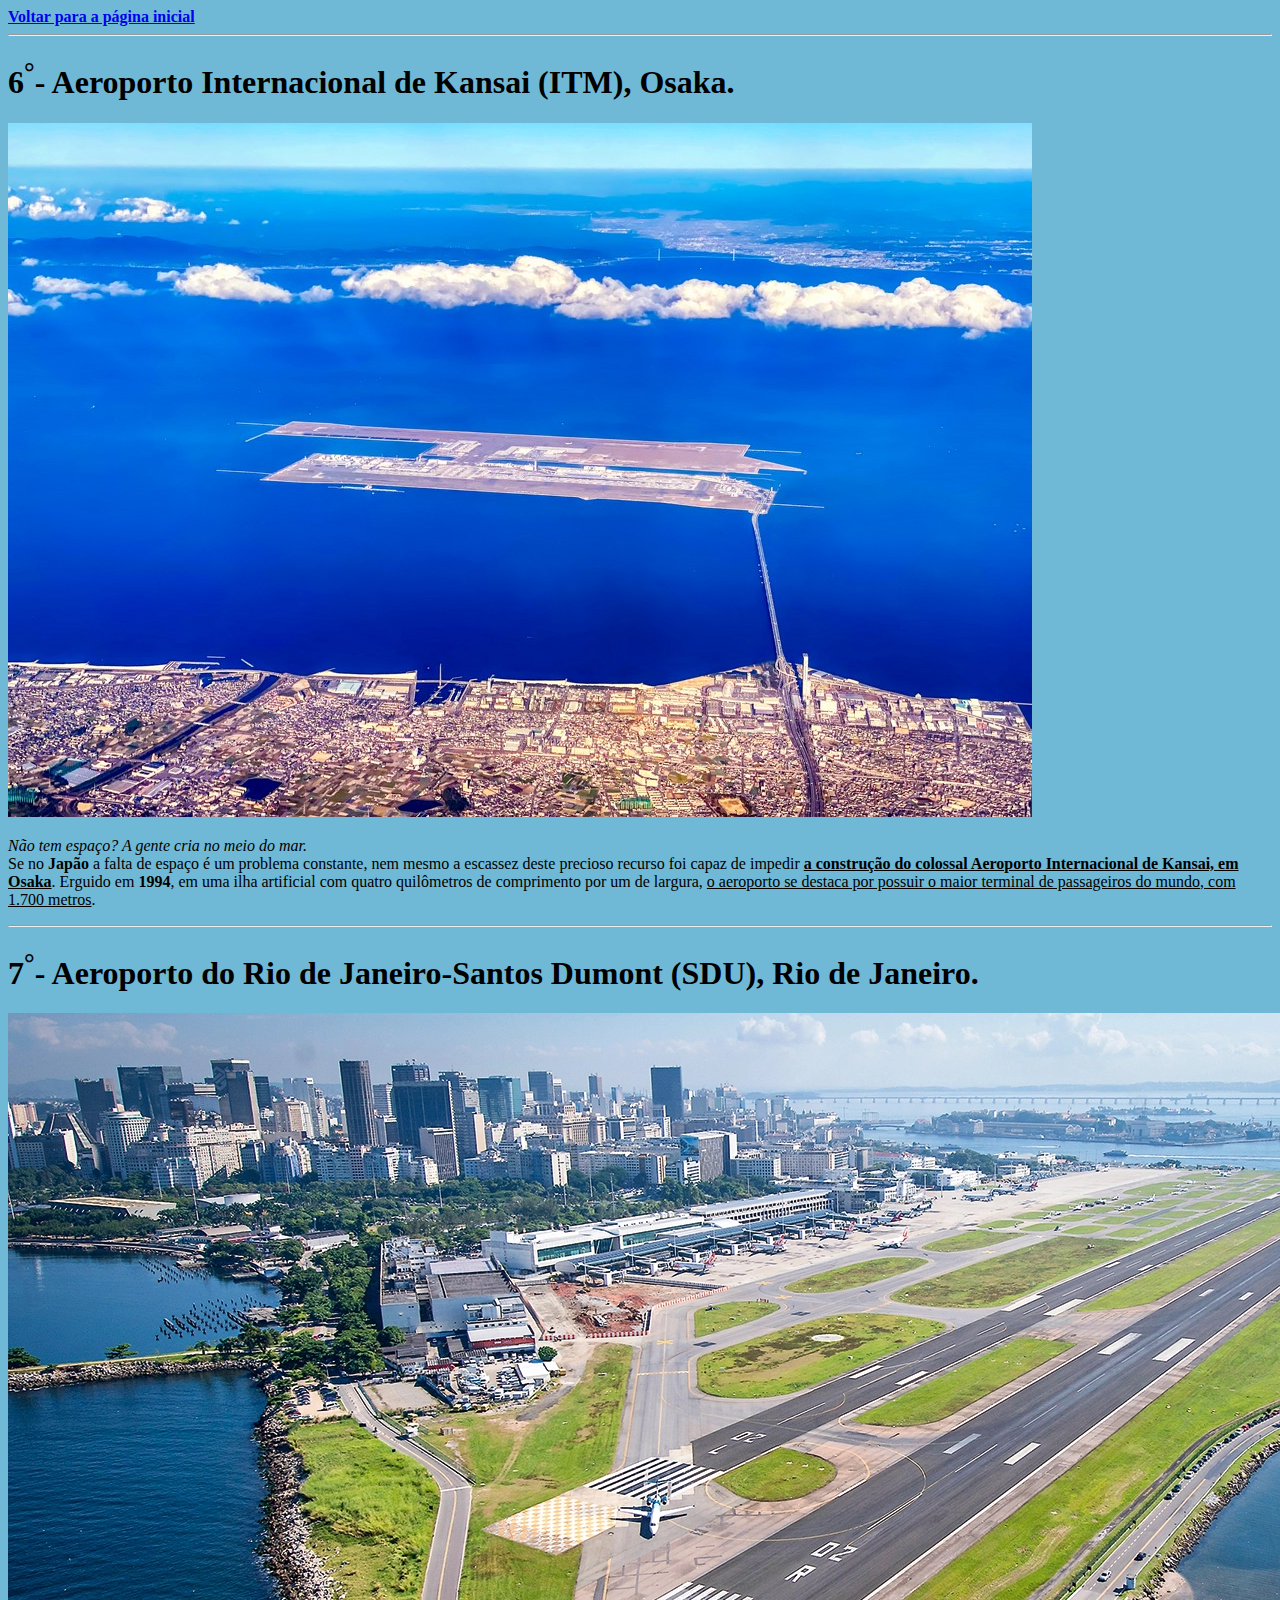
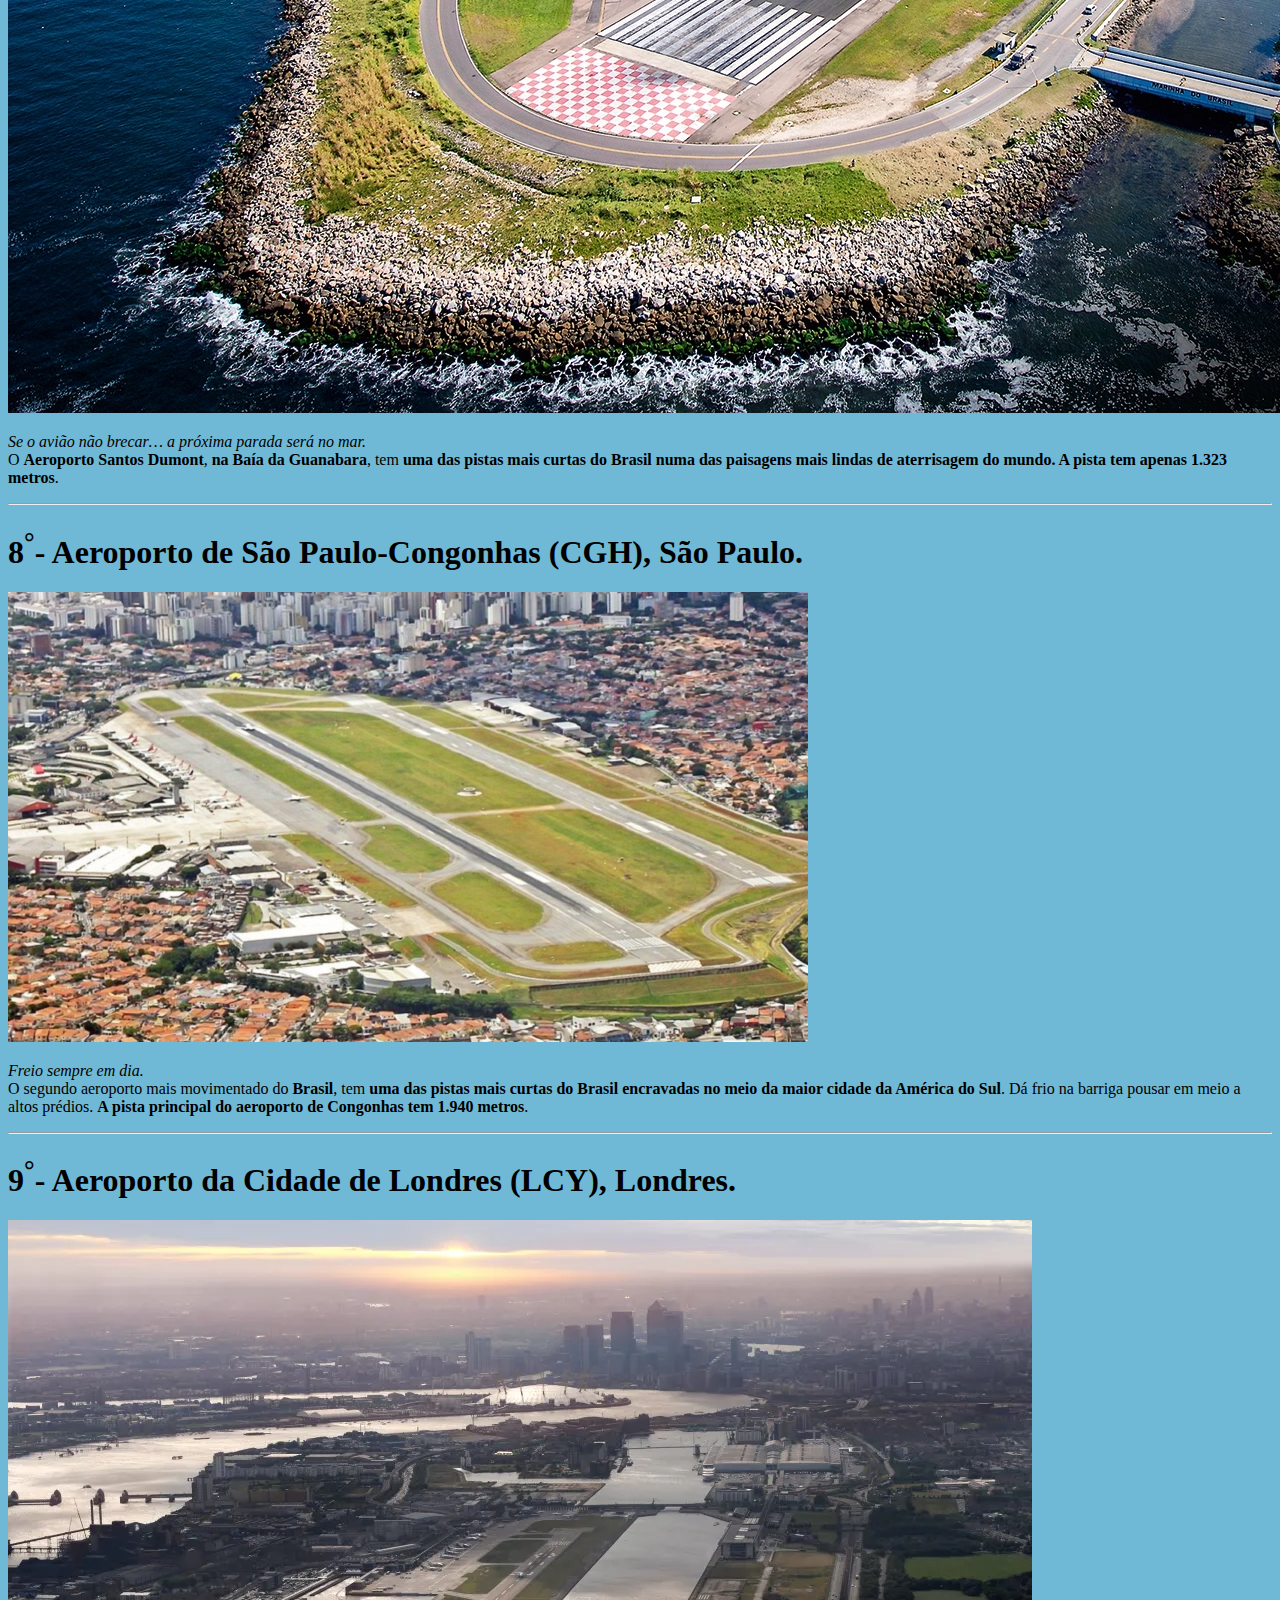
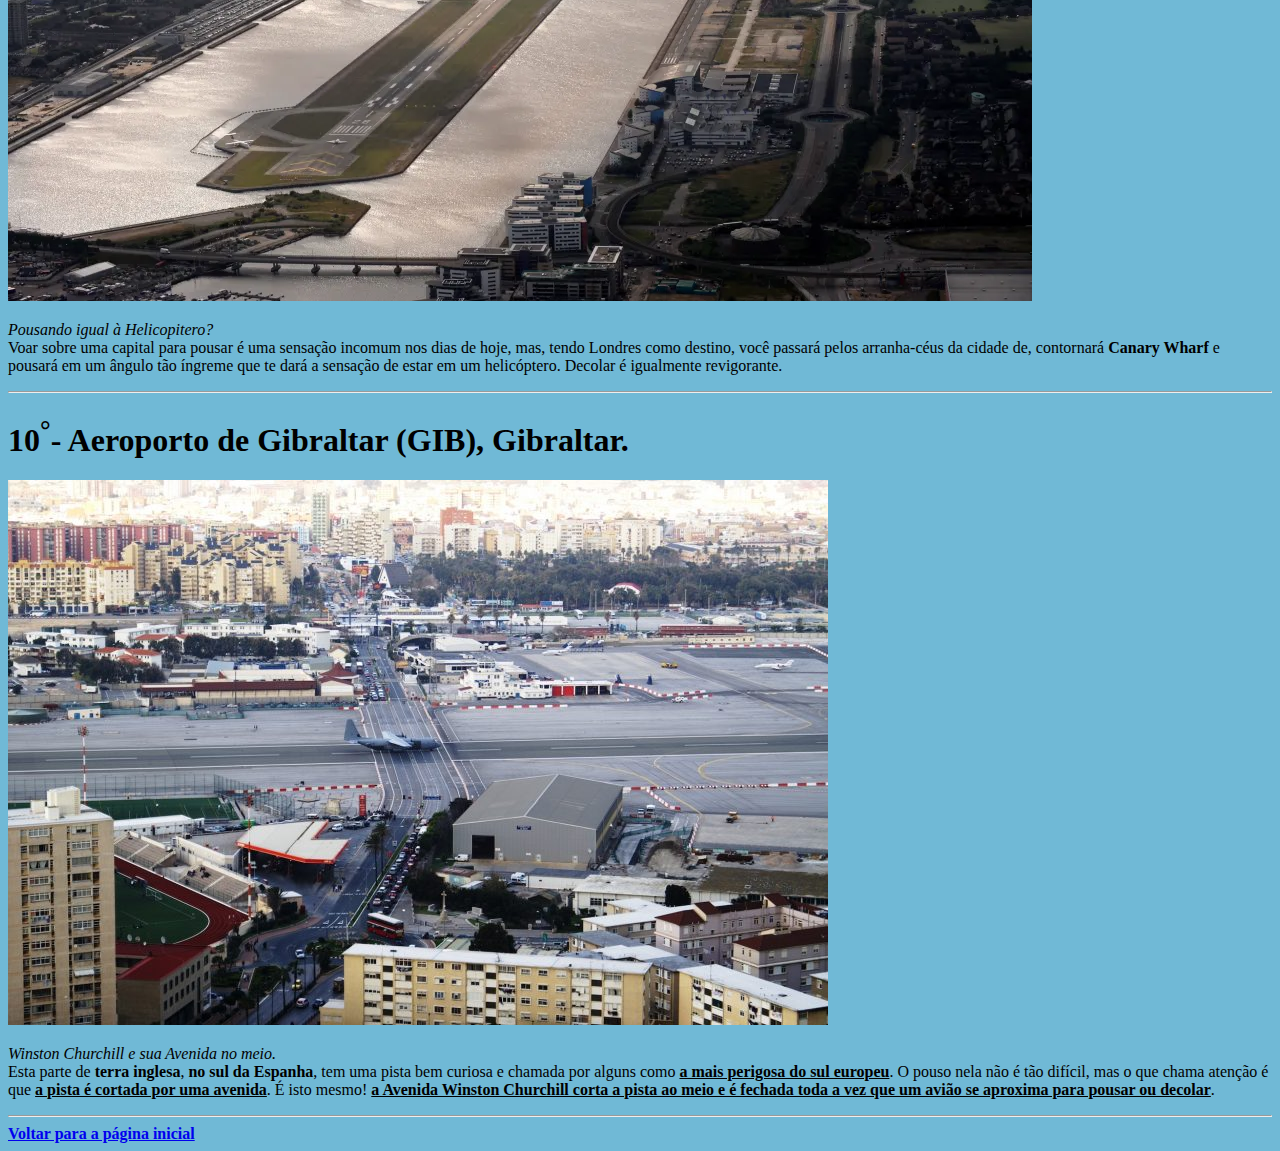
<file: TED 1 - Desafio Simples/página2.html>
<!DOCTYPE html>
<html lang="pt-br">
<head>
    <meta charset="UTF-8">
    <meta http-equiv="X-UA-Compatible" content="IE=edge">
    <meta name="viewport" content="width=device-width, initial-scale=1.0">
    <title>Os 10 Aeroportos com as localizações mais diferentes e inusitadas do mundo</title>
</head>
<style>
  body {
      background-color: rgb(112, 185, 214);
  }
</style>
<body>
  <a href="index.html"><b>Voltar para a página inicial</b></a>
  
  <hr>
  <h1> 6<sup>°</sup>- Aeroporto Internacional de Kansai (ITM), Osaka.</h1> 
  <img src="imagem/6.png"> 
  <br>
  <p><i>Não tem espaço? A gente cria no meio do mar.</i><br />Se no <b>Japão</b> a falta de espaço é um problema constante, nem mesmo a escassez deste precioso recurso foi capaz de impedir <b><u>a construção do colossal Aeroporto Internacional de Kansai, em Osaka</u></b>. Erguido em <b>1994</b>, em uma ilha artificial com quatro quilômetros de comprimento por um de largura, <u>o aeroporto se destaca por possuir o maior terminal de passageiros do mundo, com 1.700 metros</u>.
  <hr> 
  
  <h1> 7<sup>°</sup>- Aeroporto do Rio de Janeiro-Santos Dumont (SDU), Rio de Janeiro.</h1> 
  <img src="imagem/7.png"> 
  <br>
  <p><i>Se o avião não brecar… a próxima parada será no mar.</i><br />O <b>Aeroporto Santos Dumont</b>, <b>na Baía da Guanabara</b>, tem <b>uma das pistas mais curtas do Brasil numa das paisagens mais lindas de aterrisagem do mundo. A pista tem apenas 1.323 metros</b>. 
  <hr>
  
  <h1> 8<sup>°</sup>- Aeroporto de São Paulo-Congonhas (CGH), São Paulo.</h1> 
  <img src="imagem/8.png"> 
  <br>
  <p><i>Freio sempre em dia.</i><br />O segundo aeroporto mais movimentado do <b>Brasil</b>, tem <b>uma das pistas mais curtas do Brasil encravadas no meio da maior cidade da América do Sul</b>. Dá frio na barriga pousar em meio a altos prédios. <b>A pista principal do aeroporto de Congonhas tem 1.940 metros</b>.

  <hr>
  
  <h1> 9<sup>°</sup>- Aeroporto da Cidade de Londres (LCY), Londres.</h1> 
  <img src="imagem/9.png"> 
  <br>
  <p><i>Pousando igual à Helicopitero?</i><br />Voar sobre uma capital para pousar é uma sensação incomum nos dias de hoje, mas, tendo Londres como destino, você passará pelos arranha-céus da cidade de, contornará <b>Canary Wharf</b> e pousará em um ângulo tão íngreme que te dará a sensação de estar em um helicóptero. Decolar é igualmente revigorante.
  <hr>
  
  <h1> 10<sup>°</sup>- Aeroporto de Gibraltar (GIB), Gibraltar.</h1> 
  <img src="imagem/10.png"> 
  <br>
  <p><i>Winston Churchill e sua Avenida no meio.</i><br />Esta parte de <b>terra inglesa</b>, <b>no sul da Espanha</b>, tem uma pista bem curiosa e chamada por alguns como <b><u>a mais perigosa do sul europeu</u></b>. O pouso nela não é tão difícil, mas o que chama atenção é que <b><u>a pista é cortada por uma avenida</u></b>. É isto mesmo! <b><u>a Avenida Winston Churchill corta a pista ao meio e é fechada toda a vez que um avião se aproxima para pousar ou decolar</u></b>.
  <hr>
  
  <a href="index.html"><b>Voltar para a página inicial</b></a>

</body>
</html>
</file>
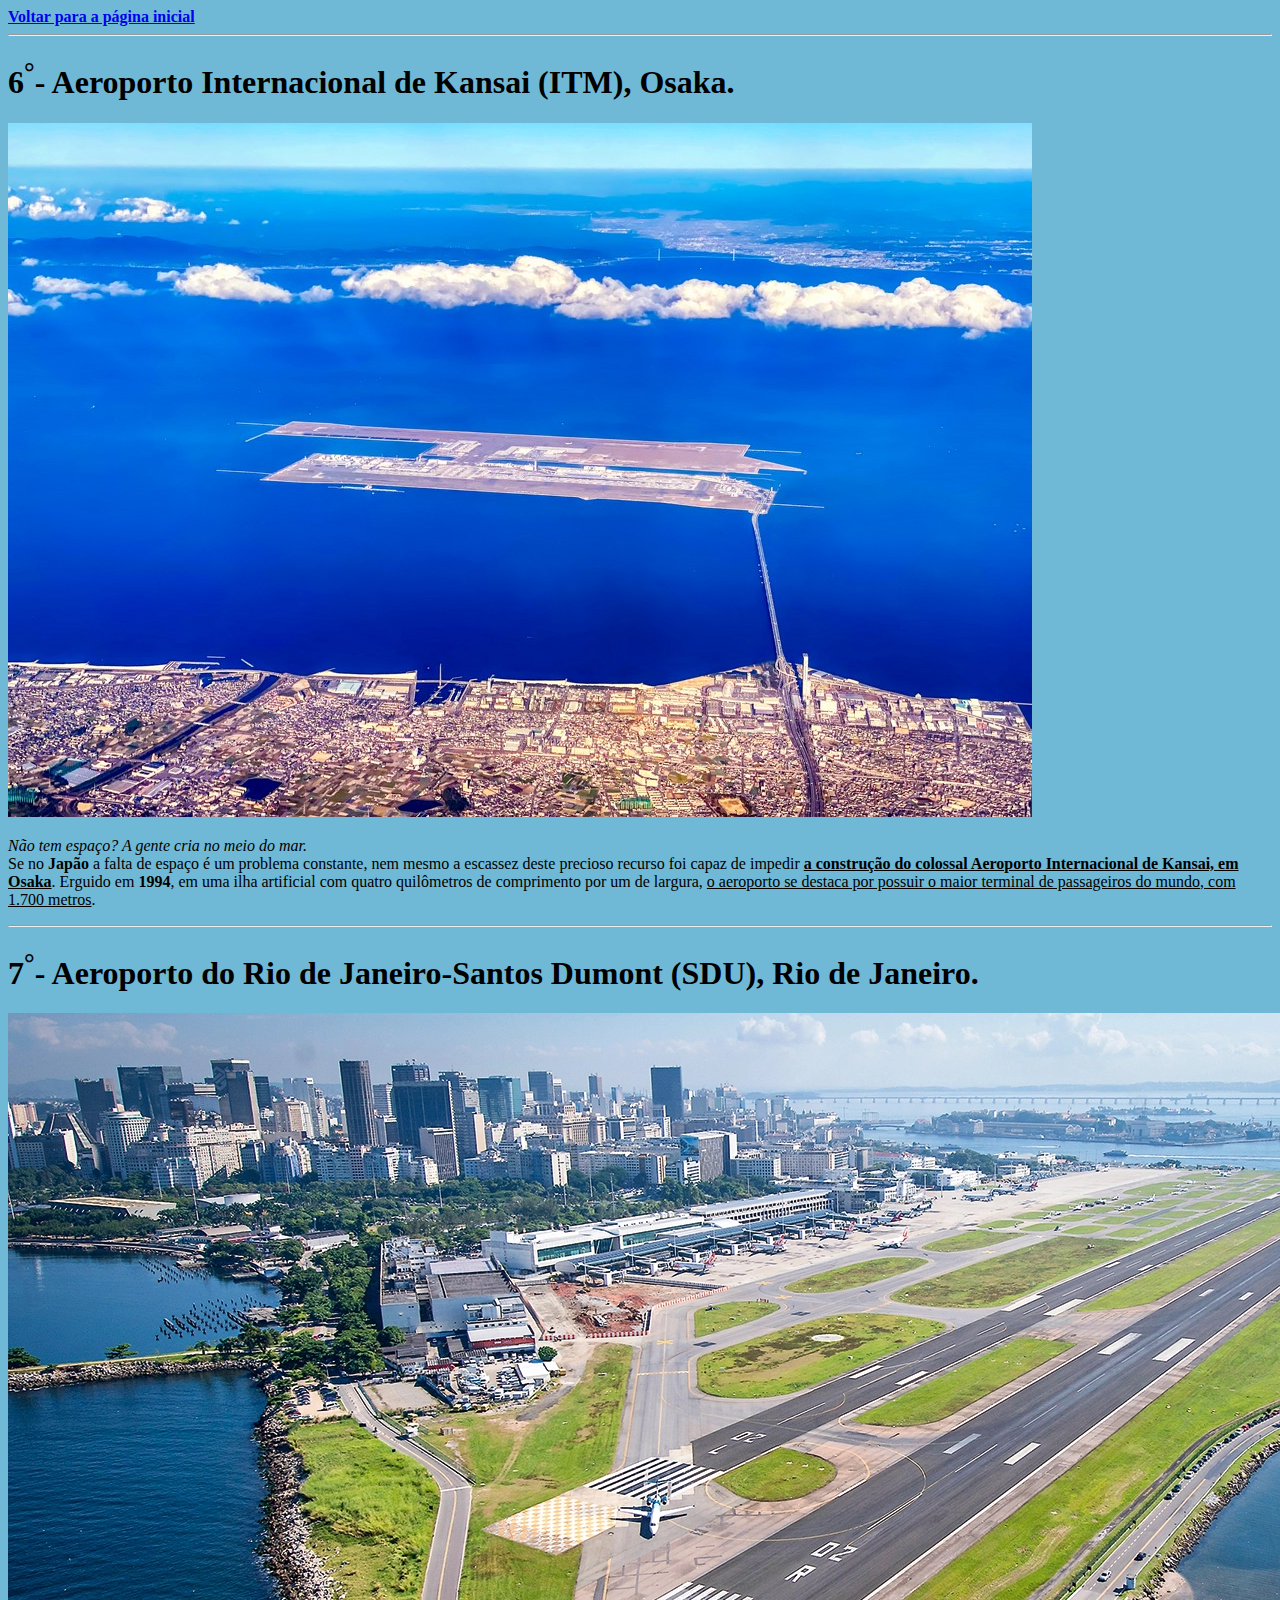
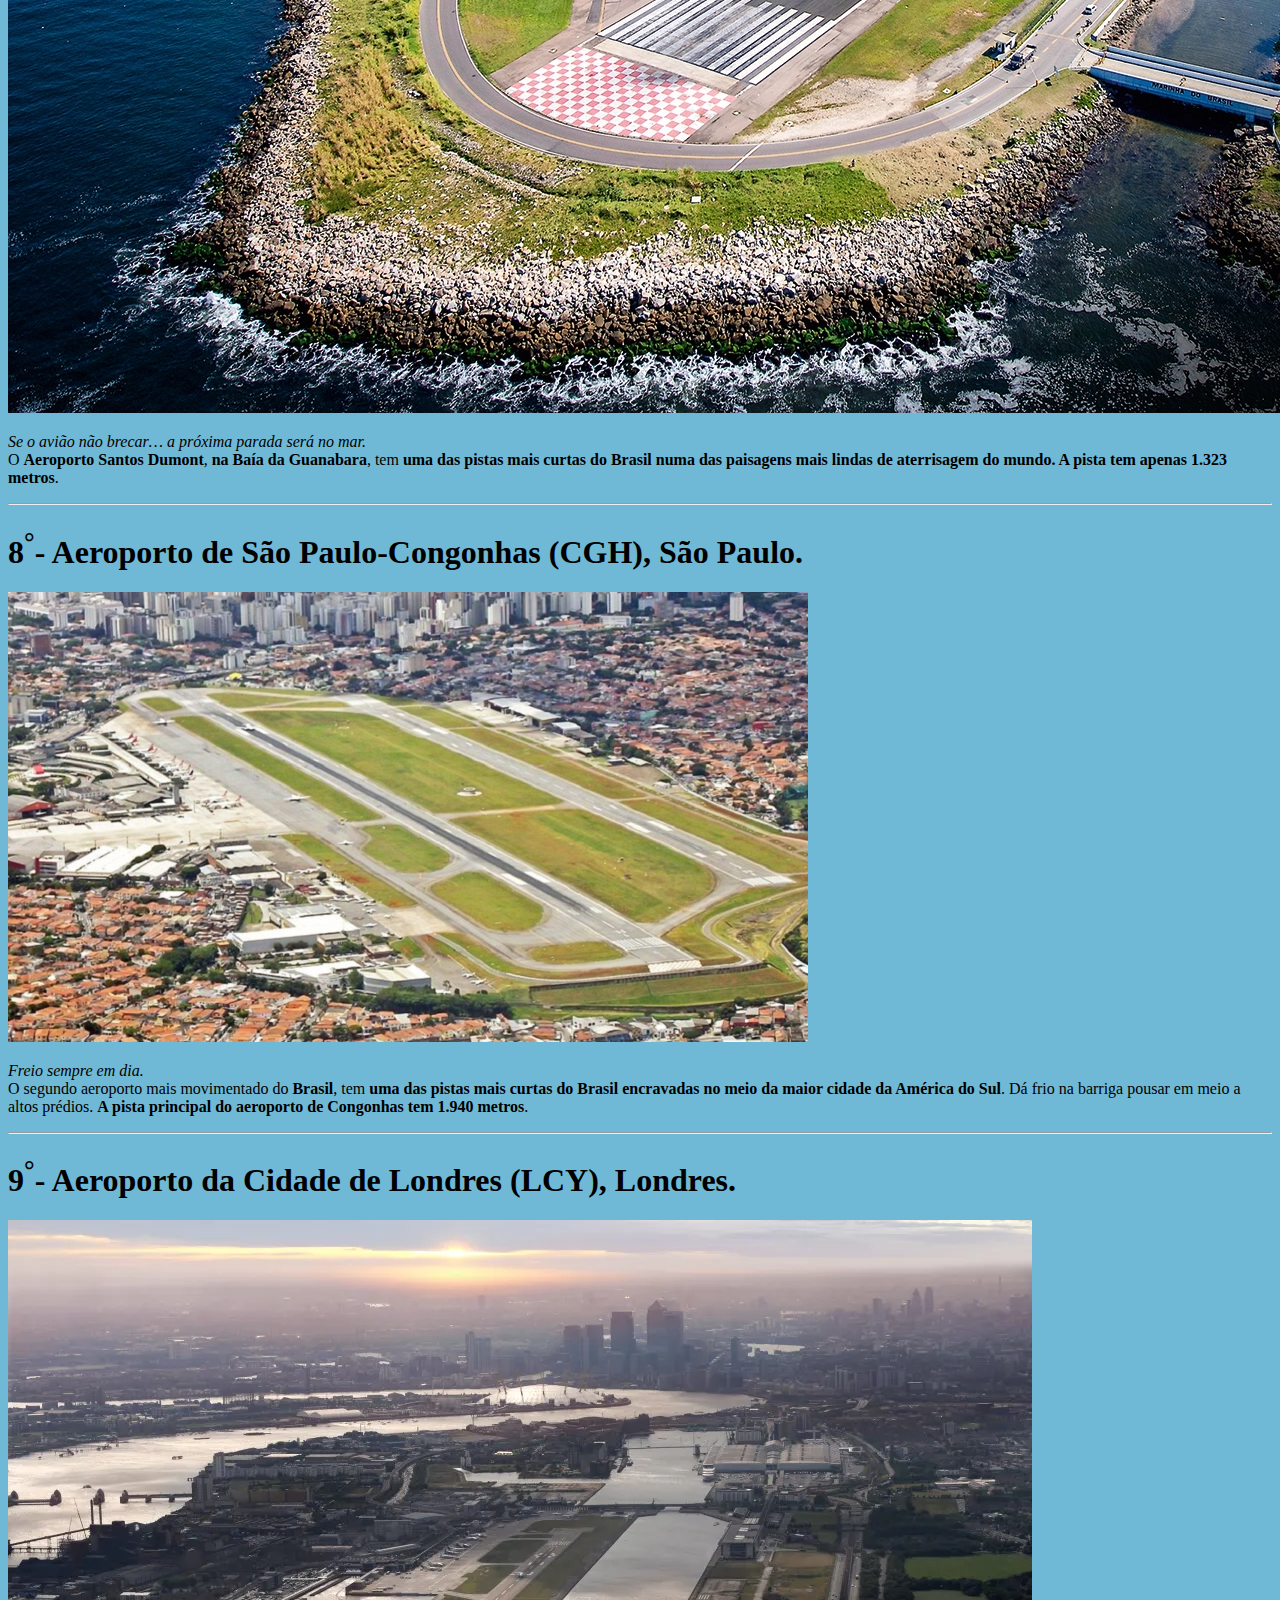
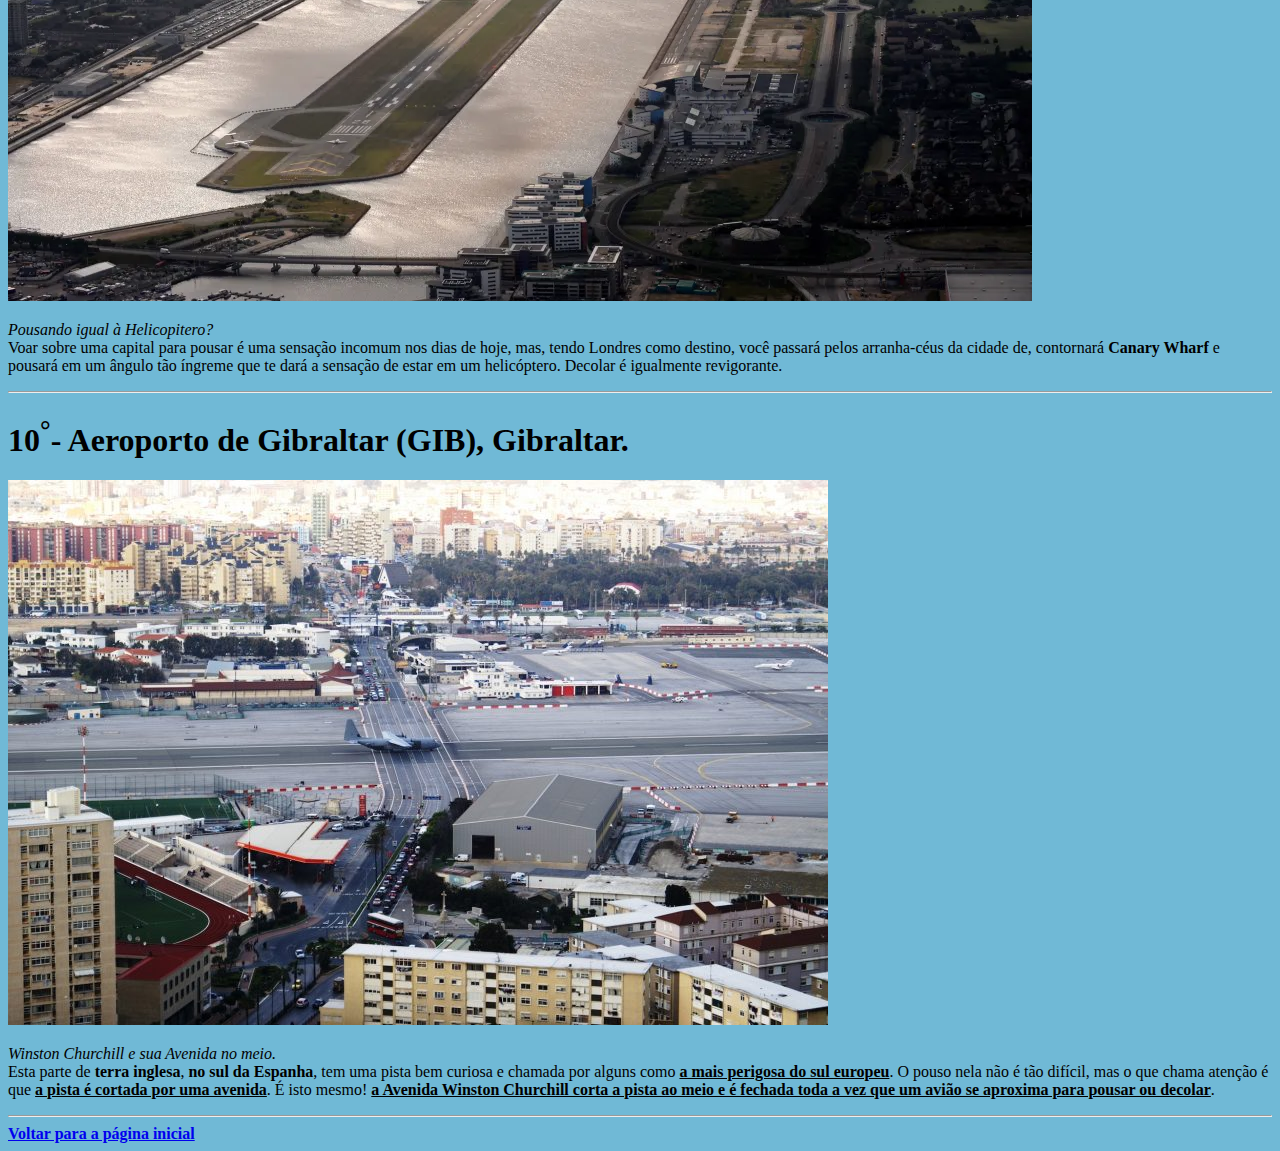
<file: TED VA1 - Desafio Simples _ 1° Fase/página2.html>
<!DOCTYPE html>
<html lang="pt-br">
<head>
    <meta charset="UTF-8">
    <meta http-equiv="X-UA-Compatible" content="IE=edge">
    <meta name="viewport" content="width=device-width, initial-scale=1.0">
    <link rel="apple-touch-icon" sizes="180x180" href="imagem/apple-touch-icon.png">
    <link rel="icon" type="image/png" sizes="32x32" href="imagem/favicon-32x32.png">
    <link rel="icon" type="image/png" sizes="16x16" href="imagem/favicon-16x16.png">
    <title>Os 10 Aeroportos com as localizações mais diferentes e inusitadas do mundo</title>
</head>
<style>
  body {
      background-color: rgb(112, 185, 214);
  }
</style>
<body>
  <a href="index.html"><b>Voltar para a página inicial</b></a>
  
  <hr>
  <h1> 6<sup>°</sup>- Aeroporto Internacional de Kansai (ITM), Osaka.</h1> 
  <img src="imagem/6.png"> 
  <br>
  <p><i>Não tem espaço? A gente cria no meio do mar.</i><br />Se no <b>Japão</b> a falta de espaço é um problema constante, nem mesmo a escassez deste precioso recurso foi capaz de impedir <b><u>a construção do colossal Aeroporto Internacional de Kansai, em Osaka</u></b>. Erguido em <b>1994</b>, em uma ilha artificial com quatro quilômetros de comprimento por um de largura, <u>o aeroporto se destaca por possuir o maior terminal de passageiros do mundo, com 1.700 metros</u>.
  <hr> 
  
  <h1> 7<sup>°</sup>- Aeroporto do Rio de Janeiro-Santos Dumont (SDU), Rio de Janeiro.</h1> 
  <img src="imagem/7.png"> 
  <br>
  <p><i>Se o avião não brecar… a próxima parada será no mar.</i><br />O <b>Aeroporto Santos Dumont</b>, <b>na Baía da Guanabara</b>, tem <b>uma das pistas mais curtas do Brasil numa das paisagens mais lindas de aterrisagem do mundo. A pista tem apenas 1.323 metros</b>. 
  <hr>
  
  <h1> 8<sup>°</sup>- Aeroporto de São Paulo-Congonhas (CGH), São Paulo.</h1> 
  <img src="imagem/8.png"> 
  <br>
  <p><i>Freio sempre em dia.</i><br />O segundo aeroporto mais movimentado do <b>Brasil</b>, tem <b>uma das pistas mais curtas do Brasil encravadas no meio da maior cidade da América do Sul</b>. Dá frio na barriga pousar em meio a altos prédios. <b>A pista principal do aeroporto de Congonhas tem 1.940 metros</b>.

  <hr>
  
  <h1> 9<sup>°</sup>- Aeroporto da Cidade de Londres (LCY), Londres.</h1> 
  <img src="imagem/9.png"> 
  <br>
  <p><i>Pousando igual à Helicopitero?</i><br />Voar sobre uma capital para pousar é uma sensação incomum nos dias de hoje, mas, tendo Londres como destino, você passará pelos arranha-céus da cidade de, contornará <b>Canary Wharf</b> e pousará em um ângulo tão íngreme que te dará a sensação de estar em um helicóptero. Decolar é igualmente revigorante.
  <hr>
  
  <h1> 10<sup>°</sup>- Aeroporto de Gibraltar (GIB), Gibraltar.</h1> 
  <img src="imagem/10.png"> 
  <br>
  <p><i>Winston Churchill e sua Avenida no meio.</i><br />Esta parte de <b>terra inglesa</b>, <b>no sul da Espanha</b>, tem uma pista bem curiosa e chamada por alguns como <b><u>a mais perigosa do sul europeu</u></b>. O pouso nela não é tão difícil, mas o que chama atenção é que <b><u>a pista é cortada por uma avenida</u></b>. É isto mesmo! <b><u>a Avenida Winston Churchill corta a pista ao meio e é fechada toda a vez que um avião se aproxima para pousar ou decolar</u></b>.
  <hr>
  
  <a href="index.html"><b>Voltar para a página inicial</b></a>

</body>
</html>
</file>
<file: TED VA1 - Desafio Simples _ 2° Fase (TED FINAL)/style.css>
*{ 
    margin: 0%;
    padding: 0%;
    box-sizing: border-box;
}

#cabeca{
    margin-top: 10px;
    background-image: url(imagem/Logo.png);
    width: 100%;
    min-height: 150px;
    padding-left: 2%;
    line-height: 50px;
    margin-bottom: 10px;
}

#navmenu{
    background-image: url(imagem/SAMPLEMENU.png);
    width: 100%;
    min-height: 30px;
    text-align:  left;
    line-height: 30px;
    margin-bottom: 10px;
}
#principal{
    background-color: rgb(32, 156, 238);
    width: 100%;
    min-height: 600px;
    text-align: center;
    line-height: 100px;
    margin-bottom: 10px
}
#main-div{
    width: 100%;
    min-height: 400px;
    margin-bottom: 10px;
}
#sidebar{
    width: 24%;
    min-height: 600px;
    background-image: url(imagem/Lateral-Aeroportos.png);
    float: right;
    text-align: center; 
}
#bodyarea{
    width: 75%;
    min-height: 600px;
    background-image: url(imagem/SAMPLE.png);
    float: left;
    text-align: center;
}
.clearfix::after{
    content: "";
    display: block;
    clear: both;
}
#foot{
    background-image: url(imagem/footernovo.png);
    min-height: 80px;
    width: 100%;
    text-align: center;
    line-height: 80px;
    margin-bottom: 10px;  
}
#menuhome{
    margin: 10px;
    color: rgb(255, 255, 255);
    font-weight: 800;
}
#menuhome :hover{
    margin: 10px;
    color: rgb(255, 255, 255);
    background-color: rgb(0, 140, 255);
    font-weight: 800;
}

#abc{
    width: 80%;
    background-color: rgb(248, 248, 248);
    margin: auto;
}
p, h1, h2,h3, ul, ol, li, a{
    color: rgb(255, 255, 255);
    font-weight: 400;
}
#giffweb{
    width: 75%;
    min-height: auto;
}
</file>
